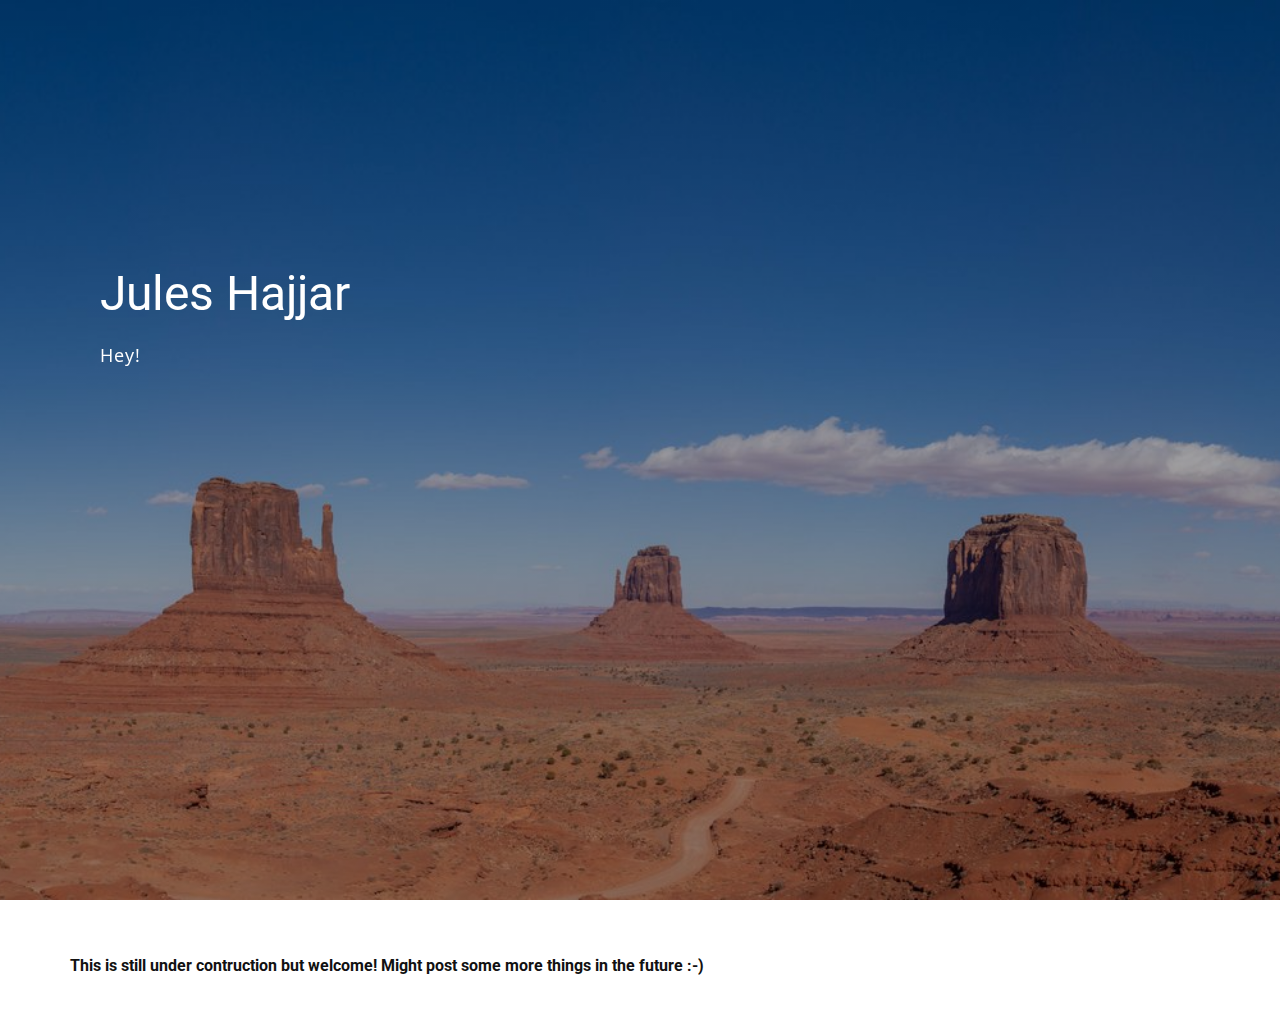
<file: index.html>
<!DOCTYPE html>
<html style="font-size: 16px;" lang="en"><head>
    <meta name="viewport" content="width=device-width, initial-scale=1.0">
    <meta charset="utf-8">
    <meta name="keywords" content="Jules Hajjar">
    <meta name="description" content="">
    <title>Home</title>
    <link rel="stylesheet" href="nicepage.css" media="screen">
<link rel="stylesheet" href="Home.css" media="screen">
    <script class="u-script" type="text/javascript" src="jquery.js" defer=""></script>
    <script class="u-script" type="text/javascript" src="nicepage.js" defer=""></script>
    <meta name="generator" content="Nicepage 5.14.1, nicepage.com">
    <link id="u-theme-google-font" rel="stylesheet" href="https://fonts.googleapis.com/css?family=Roboto:100,100i,300,300i,400,400i,500,500i,700,700i,900,900i|Open+Sans:300,300i,400,400i,500,500i,600,600i,700,700i,800,800i">
    
    
    
    
    <script type="application/ld+json">{
		"@context": "http://schema.org",
		"@type": "Organization",
		"name": "Site1"
}</script>
    <meta name="theme-color" content="#478ac9">
    <meta property="og:title" content="Home">
    <meta property="og:description" content="">
    <meta property="og:type" content="website">
  <meta data-intl-tel-input-cdn-path="intlTelInput/"></head>
  <body data-home-page="Home.html" data-home-page-title="Home" class="u-body u-xl-mode" data-lang="en">
    <section class="u-align-left u-clearfix u-image u-shading u-section-1" id="carousel_560b" data-image-width="14982" data-image-height="5483">
      <div class="u-clearfix u-sheet u-sheet-1">
        <div class="u-align-left u-container-align-left u-container-style u-group u-shape-rectangle u-group-1" data-animation-name="customAnimationIn" data-animation-duration="1500" data-animation-delay="500">
          <div class="u-container-layout u-container-layout-1">
            <h2 class="u-align-left u-font-titillium-Web u-text u-text-1">Jules Hajjar<br>
            </h2>
            <p class="u-align-left u-large-text u-text u-text-body-alt-color u-text-variant u-text-2">Hey!</p>
          </div>
        </div>
      </div>
    </section>
    <section class="u-align-center u-clearfix u-section-2" id="sec-83e2">
      <div class="u-clearfix u-sheet u-sheet-1">
        <h2 class="u-align-left u-text u-text-default u-text-1">This is still under contruction but welcome! Might post some more things in the future :-)</h2>
      </div>
    </section>
    
    
    
    
  
</body></html>
</file>
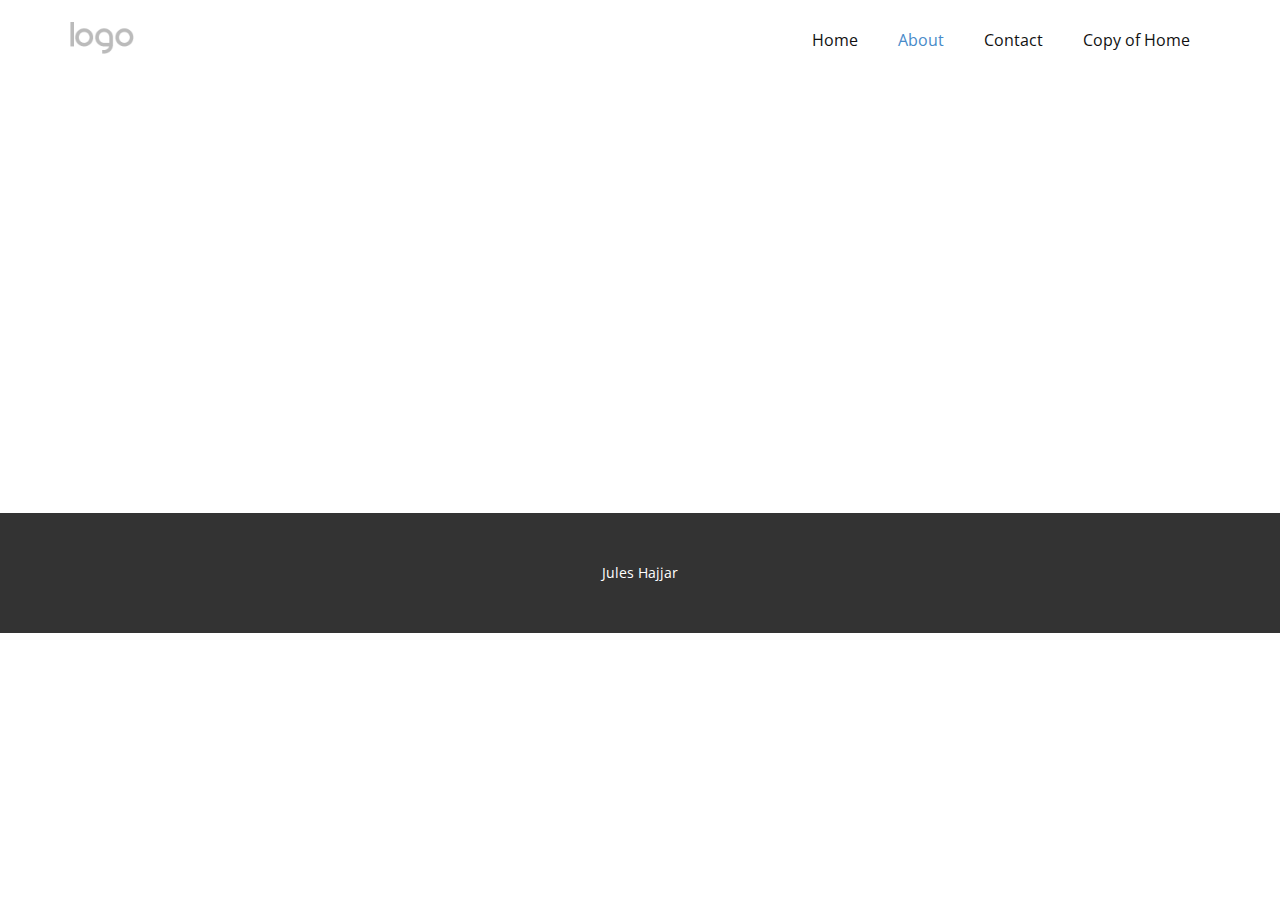
<file: About.html>
<!DOCTYPE html>
<html style="font-size: 16px;" lang="en"><head>
    <meta name="viewport" content="width=device-width, initial-scale=1.0">
    <meta charset="utf-8">
    <meta name="keywords" content="">
    <meta name="description" content="">
    <title>About</title>
    <link rel="stylesheet" href="nicepage.css" media="screen">
<link rel="stylesheet" href="About.css" media="screen">
    <script class="u-script" type="text/javascript" src="jquery.js" defer=""></script>
    <script class="u-script" type="text/javascript" src="nicepage.js" defer=""></script>
    <meta name="generator" content="Nicepage 5.14.1, nicepage.com">
    <link id="u-theme-google-font" rel="stylesheet" href="https://fonts.googleapis.com/css?family=Roboto:100,100i,300,300i,400,400i,500,500i,700,700i,900,900i|Open+Sans:300,300i,400,400i,500,500i,600,600i,700,700i,800,800i">
    
    
    
    <script type="application/ld+json">{
		"@context": "http://schema.org",
		"@type": "Organization",
		"name": "Site1",
		"logo": "/images/default-logo.png"
}</script>
    <meta name="theme-color" content="#478ac9">
    <meta property="og:title" content="About">
    <meta property="og:description" content="">
    <meta property="og:type" content="website">
  <meta data-intl-tel-input-cdn-path="intlTelInput/"></head>
  <body class="u-body u-xl-mode" data-lang="en"><header class="u-clearfix u-header u-header" id="sec-1f97"><div class="u-clearfix u-sheet u-sheet-1">
        <a href="https://nicepage.com" class="u-image u-logo u-image-1">
          <img src="/images/default-logo.png" class="u-logo-image u-logo-image-1">
        </a>
        <nav class="u-menu u-menu-dropdown u-offcanvas u-menu-1">
          <div class="menu-collapse" style="font-size: 1rem; letter-spacing: 0px;">
            <a class="u-button-style u-custom-left-right-menu-spacing u-custom-padding-bottom u-custom-top-bottom-menu-spacing u-nav-link u-text-active-palette-1-base u-text-hover-palette-2-base" href="#">
              <svg class="u-svg-link" viewBox="0 0 24 24"><use xmlns:xlink="http://www.w3.org/1999/xlink" xlink:href="#menu-hamburger"></use></svg>
              <svg class="u-svg-content" version="1.1" id="menu-hamburger" viewBox="0 0 16 16" x="0px" y="0px" xmlns:xlink="http://www.w3.org/1999/xlink" xmlns="http://www.w3.org/2000/svg"><g><rect y="1" width="16" height="2"></rect><rect y="7" width="16" height="2"></rect><rect y="13" width="16" height="2"></rect>
</g></svg>
            </a>
          </div>
          <div class="u-nav-container">
            <ul class="u-nav u-unstyled u-nav-1"><li class="u-nav-item"><a class="u-button-style u-nav-link u-text-active-palette-1-base u-text-hover-palette-2-base" href="/Home.html" style="padding: 10px 20px;">Home</a>
</li><li class="u-nav-item"><a class="u-button-style u-nav-link u-text-active-palette-1-base u-text-hover-palette-2-base" href="/About.html" style="padding: 10px 20px;">About</a>
</li><li class="u-nav-item"><a class="u-button-style u-nav-link u-text-active-palette-1-base u-text-hover-palette-2-base" href="/Contact.html" style="padding: 10px 20px;">Contact</a>
</li><li class="u-nav-item"><a class="u-button-style u-nav-link u-text-active-palette-1-base u-text-hover-palette-2-base" href="/Copy-of-Home.html" style="padding: 10px 20px;">Copy of Home</a>
</li></ul>
          </div>
          <div class="u-nav-container-collapse">
            <div class="u-black u-container-style u-inner-container-layout u-opacity u-opacity-95 u-sidenav">
              <div class="u-inner-container-layout u-sidenav-overflow">
                <div class="u-menu-close"></div>
                <ul class="u-align-center u-nav u-popupmenu-items u-unstyled u-nav-2"><li class="u-nav-item"><a class="u-button-style u-nav-link" href="/Home.html">Home</a>
</li><li class="u-nav-item"><a class="u-button-style u-nav-link" href="/About.html">About</a>
</li><li class="u-nav-item"><a class="u-button-style u-nav-link" href="/Contact.html">Contact</a>
</li><li class="u-nav-item"><a class="u-button-style u-nav-link" href="/Copy-of-Home.html">Copy of Home</a>
</li></ul>
              </div>
            </div>
            <div class="u-black u-menu-overlay u-opacity u-opacity-70"></div>
          </div>
        </nav>
      </div></header>
    <section class="u-clearfix u-section-1" id="sec-818d">
      <div class="u-clearfix u-sheet u-sheet-1"></div>
    </section>
    
    
    
    <footer class="u-align-center u-clearfix u-footer u-grey-80 u-footer" id="sec-cbd0"><div class="u-clearfix u-sheet u-sheet-1">
        <p class="u-small-text u-text u-text-variant u-text-1">Jules Hajjar</p>
      </div></footer>
  
</body></html>
</file>
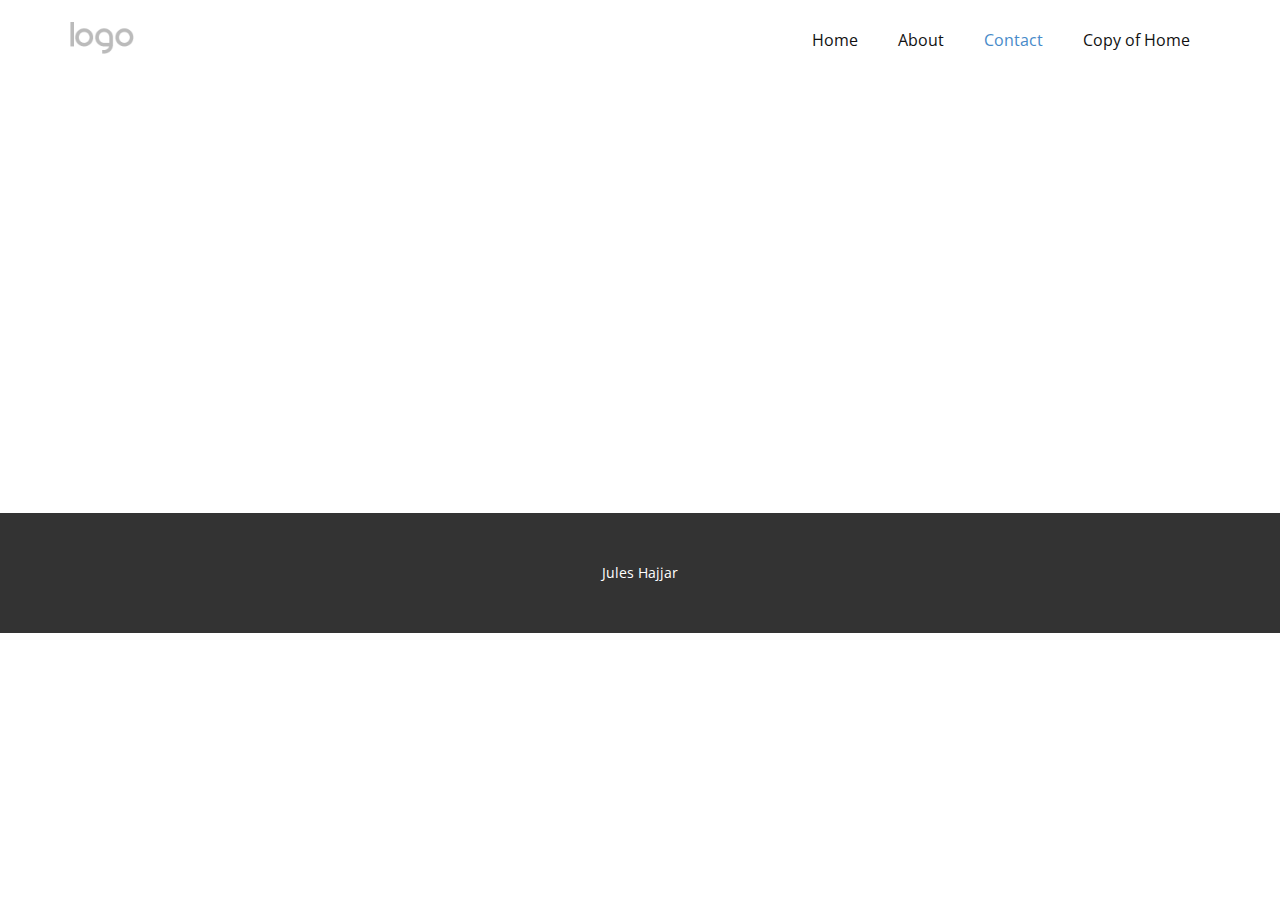
<file: Contact.html>
<!DOCTYPE html>
<html style="font-size: 16px;" lang="en"><head>
    <meta name="viewport" content="width=device-width, initial-scale=1.0">
    <meta charset="utf-8">
    <meta name="keywords" content="">
    <meta name="description" content="">
    <title>Contact</title>
    <link rel="stylesheet" href="nicepage.css" media="screen">
<link rel="stylesheet" href="Contact.css" media="screen">
    <script class="u-script" type="text/javascript" src="jquery.js" defer=""></script>
    <script class="u-script" type="text/javascript" src="nicepage.js" defer=""></script>
    <meta name="generator" content="Nicepage 5.14.1, nicepage.com">
    <link id="u-theme-google-font" rel="stylesheet" href="https://fonts.googleapis.com/css?family=Roboto:100,100i,300,300i,400,400i,500,500i,700,700i,900,900i|Open+Sans:300,300i,400,400i,500,500i,600,600i,700,700i,800,800i">
    
    
    
    <script type="application/ld+json">{
		"@context": "http://schema.org",
		"@type": "Organization",
		"name": "Site1",
		"logo": "/images/default-logo.png"
}</script>
    <meta name="theme-color" content="#478ac9">
    <meta property="og:title" content="Contact">
    <meta property="og:description" content="">
    <meta property="og:type" content="website">
  <meta data-intl-tel-input-cdn-path="intlTelInput/"></head>
  <body class="u-body u-xl-mode" data-lang="en"><header class="u-clearfix u-header u-header" id="sec-1f97"><div class="u-clearfix u-sheet u-sheet-1">
        <a href="https://nicepage.com" class="u-image u-logo u-image-1">
          <img src="/images/default-logo.png" class="u-logo-image u-logo-image-1">
        </a>
        <nav class="u-menu u-menu-dropdown u-offcanvas u-menu-1">
          <div class="menu-collapse" style="font-size: 1rem; letter-spacing: 0px;">
            <a class="u-button-style u-custom-left-right-menu-spacing u-custom-padding-bottom u-custom-top-bottom-menu-spacing u-nav-link u-text-active-palette-1-base u-text-hover-palette-2-base" href="#">
              <svg class="u-svg-link" viewBox="0 0 24 24"><use xmlns:xlink="http://www.w3.org/1999/xlink" xlink:href="#menu-hamburger"></use></svg>
              <svg class="u-svg-content" version="1.1" id="menu-hamburger" viewBox="0 0 16 16" x="0px" y="0px" xmlns:xlink="http://www.w3.org/1999/xlink" xmlns="http://www.w3.org/2000/svg"><g><rect y="1" width="16" height="2"></rect><rect y="7" width="16" height="2"></rect><rect y="13" width="16" height="2"></rect>
</g></svg>
            </a>
          </div>
          <div class="u-nav-container">
            <ul class="u-nav u-unstyled u-nav-1"><li class="u-nav-item"><a class="u-button-style u-nav-link u-text-active-palette-1-base u-text-hover-palette-2-base" href="/Home.html" style="padding: 10px 20px;">Home</a>
</li><li class="u-nav-item"><a class="u-button-style u-nav-link u-text-active-palette-1-base u-text-hover-palette-2-base" href="/About.html" style="padding: 10px 20px;">About</a>
</li><li class="u-nav-item"><a class="u-button-style u-nav-link u-text-active-palette-1-base u-text-hover-palette-2-base" href="/Contact.html" style="padding: 10px 20px;">Contact</a>
</li><li class="u-nav-item"><a class="u-button-style u-nav-link u-text-active-palette-1-base u-text-hover-palette-2-base" href="/Copy-of-Home.html" style="padding: 10px 20px;">Copy of Home</a>
</li></ul>
          </div>
          <div class="u-nav-container-collapse">
            <div class="u-black u-container-style u-inner-container-layout u-opacity u-opacity-95 u-sidenav">
              <div class="u-inner-container-layout u-sidenav-overflow">
                <div class="u-menu-close"></div>
                <ul class="u-align-center u-nav u-popupmenu-items u-unstyled u-nav-2"><li class="u-nav-item"><a class="u-button-style u-nav-link" href="/Home.html">Home</a>
</li><li class="u-nav-item"><a class="u-button-style u-nav-link" href="/About.html">About</a>
</li><li class="u-nav-item"><a class="u-button-style u-nav-link" href="/Contact.html">Contact</a>
</li><li class="u-nav-item"><a class="u-button-style u-nav-link" href="/Copy-of-Home.html">Copy of Home</a>
</li></ul>
              </div>
            </div>
            <div class="u-black u-menu-overlay u-opacity u-opacity-70"></div>
          </div>
        </nav>
      </div></header>
    <section class="u-clearfix u-section-1" id="sec-3b3d">
      <div class="u-clearfix u-sheet u-sheet-1"></div>
    </section>
    
    
    
    <footer class="u-align-center u-clearfix u-footer u-grey-80 u-footer" id="sec-cbd0"><div class="u-clearfix u-sheet u-sheet-1">
        <p class="u-small-text u-text u-text-variant u-text-1">Jules Hajjar</p>
      </div></footer>
  
</body></html>
</file>
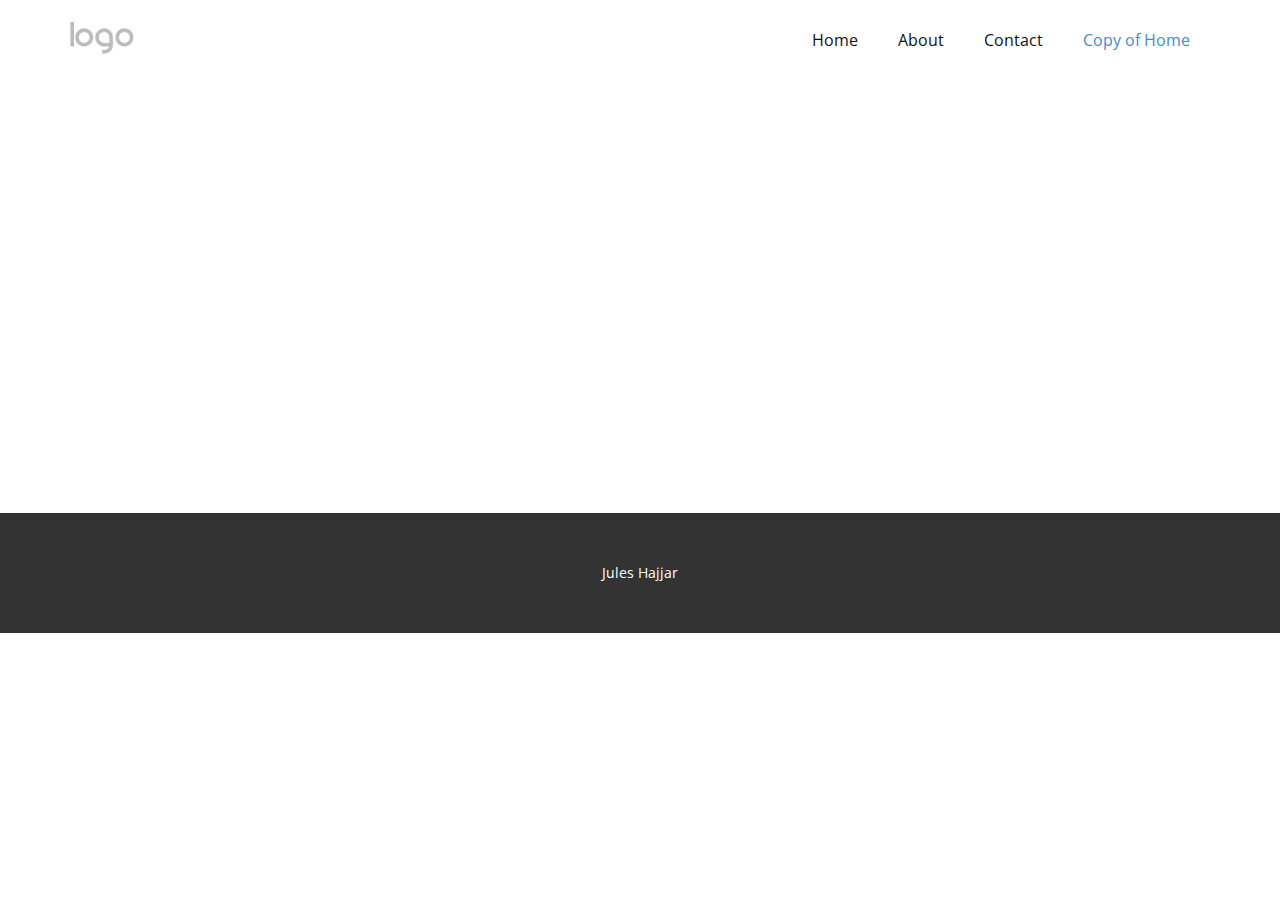
<file: Copy-of-Home.html>
<!DOCTYPE html>
<html style="font-size: 16px;" lang="en"><head>
    <meta name="viewport" content="width=device-width, initial-scale=1.0">
    <meta charset="utf-8">
    <meta name="keywords" content="">
    <meta name="description" content="">
    <title>Copy of Home</title>
    <link rel="stylesheet" href="nicepage.css" media="screen">
<link rel="stylesheet" href="Copy-of-Home.css" media="screen">
    <script class="u-script" type="text/javascript" src="jquery.js" defer=""></script>
    <script class="u-script" type="text/javascript" src="nicepage.js" defer=""></script>
    <meta name="generator" content="Nicepage 5.14.1, nicepage.com">
    <link id="u-theme-google-font" rel="stylesheet" href="https://fonts.googleapis.com/css?family=Roboto:100,100i,300,300i,400,400i,500,500i,700,700i,900,900i|Open+Sans:300,300i,400,400i,500,500i,600,600i,700,700i,800,800i">
    
    
    
    <script type="application/ld+json">{
		"@context": "http://schema.org",
		"@type": "Organization",
		"name": "Site1",
		"logo": "/images/default-logo.png"
}</script>
    <meta name="theme-color" content="#478ac9">
    <meta property="og:title" content="Copy of Home">
    <meta property="og:description" content="">
    <meta property="og:type" content="website">
  <meta data-intl-tel-input-cdn-path="intlTelInput/"></head>
  <body class="u-body u-xl-mode" data-lang="en"><header class="u-clearfix u-header u-header" id="sec-1f97"><div class="u-clearfix u-sheet u-sheet-1">
        <a href="https://nicepage.com" class="u-image u-logo u-image-1">
          <img src="/images/default-logo.png" class="u-logo-image u-logo-image-1">
        </a>
        <nav class="u-menu u-menu-dropdown u-offcanvas u-menu-1">
          <div class="menu-collapse" style="font-size: 1rem; letter-spacing: 0px;">
            <a class="u-button-style u-custom-left-right-menu-spacing u-custom-padding-bottom u-custom-top-bottom-menu-spacing u-nav-link u-text-active-palette-1-base u-text-hover-palette-2-base" href="#">
              <svg class="u-svg-link" viewBox="0 0 24 24"><use xmlns:xlink="http://www.w3.org/1999/xlink" xlink:href="#menu-hamburger"></use></svg>
              <svg class="u-svg-content" version="1.1" id="menu-hamburger" viewBox="0 0 16 16" x="0px" y="0px" xmlns:xlink="http://www.w3.org/1999/xlink" xmlns="http://www.w3.org/2000/svg"><g><rect y="1" width="16" height="2"></rect><rect y="7" width="16" height="2"></rect><rect y="13" width="16" height="2"></rect>
</g></svg>
            </a>
          </div>
          <div class="u-nav-container">
            <ul class="u-nav u-unstyled u-nav-1"><li class="u-nav-item"><a class="u-button-style u-nav-link u-text-active-palette-1-base u-text-hover-palette-2-base" href="/Home.html" style="padding: 10px 20px;">Home</a>
</li><li class="u-nav-item"><a class="u-button-style u-nav-link u-text-active-palette-1-base u-text-hover-palette-2-base" href="/About.html" style="padding: 10px 20px;">About</a>
</li><li class="u-nav-item"><a class="u-button-style u-nav-link u-text-active-palette-1-base u-text-hover-palette-2-base" href="/Contact.html" style="padding: 10px 20px;">Contact</a>
</li><li class="u-nav-item"><a class="u-button-style u-nav-link u-text-active-palette-1-base u-text-hover-palette-2-base" href="/Copy-of-Home.html" style="padding: 10px 20px;">Copy of Home</a>
</li></ul>
          </div>
          <div class="u-nav-container-collapse">
            <div class="u-black u-container-style u-inner-container-layout u-opacity u-opacity-95 u-sidenav">
              <div class="u-inner-container-layout u-sidenav-overflow">
                <div class="u-menu-close"></div>
                <ul class="u-align-center u-nav u-popupmenu-items u-unstyled u-nav-2"><li class="u-nav-item"><a class="u-button-style u-nav-link" href="/Home.html">Home</a>
</li><li class="u-nav-item"><a class="u-button-style u-nav-link" href="/About.html">About</a>
</li><li class="u-nav-item"><a class="u-button-style u-nav-link" href="/Contact.html">Contact</a>
</li><li class="u-nav-item"><a class="u-button-style u-nav-link" href="/Copy-of-Home.html">Copy of Home</a>
</li></ul>
              </div>
            </div>
            <div class="u-black u-menu-overlay u-opacity u-opacity-70"></div>
          </div>
        </nav>
      </div></header>
    <section class="u-clearfix u-section-1" id="sec-2070">
      <div class="u-clearfix u-sheet u-sheet-1"></div>
    </section>
    
    
    
    <footer class="u-align-center u-clearfix u-footer u-grey-80 u-footer" id="sec-cbd0"><div class="u-clearfix u-sheet u-sheet-1">
        <p class="u-small-text u-text u-text-variant u-text-1">Jules Hajjar</p>
      </div></footer>
  
</body></html>
</file>
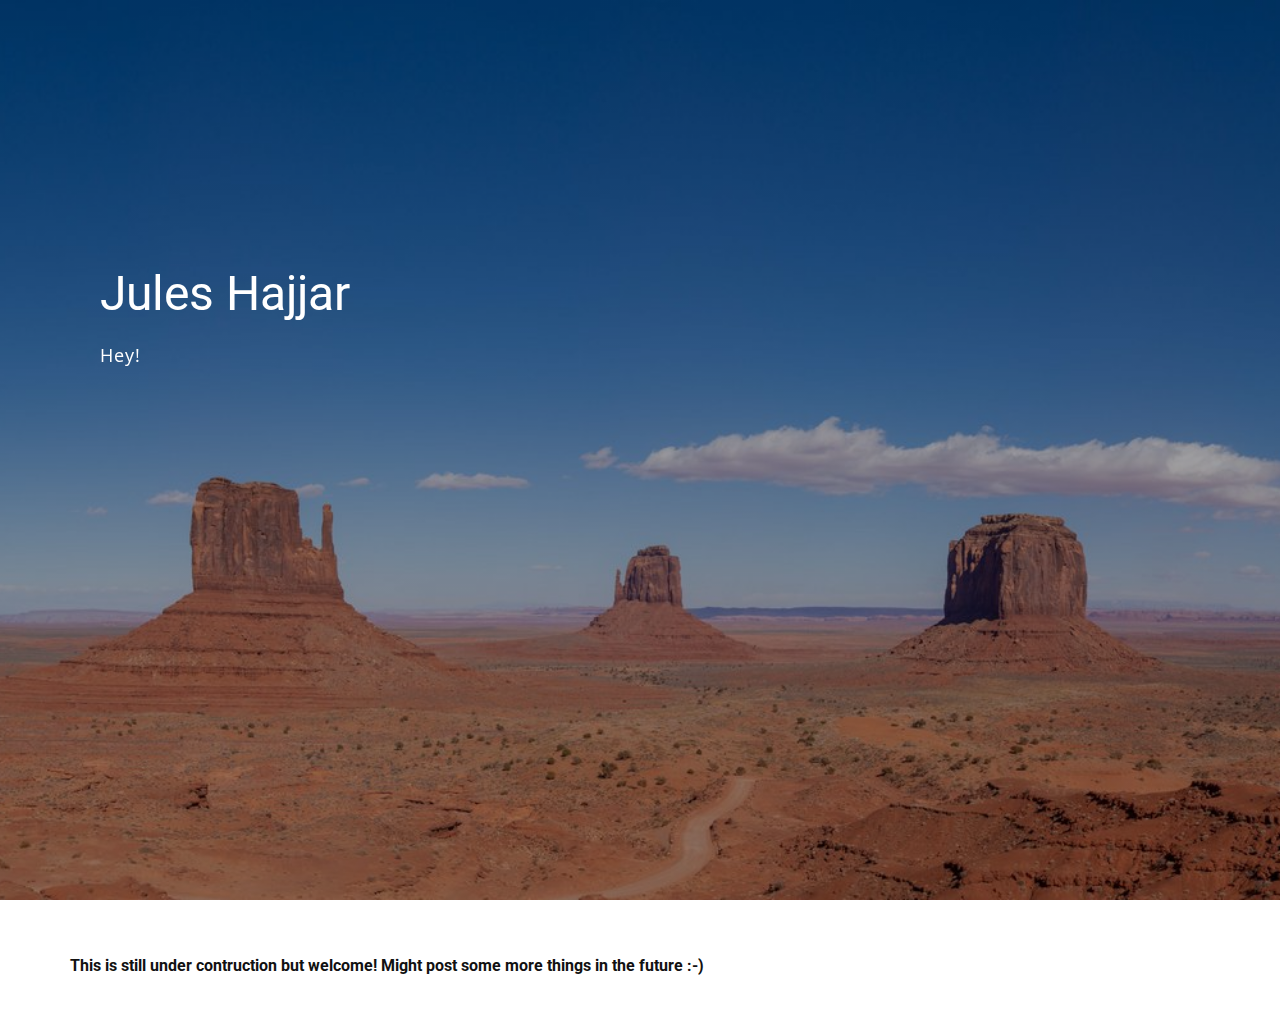
<file: Home.html>
<!DOCTYPE html>
<html style="font-size: 16px;" lang="en"><head>
    <meta name="viewport" content="width=device-width, initial-scale=1.0">
    <meta charset="utf-8">
    <meta name="keywords" content="Jules Hajjar">
    <meta name="description" content="">
    <title>Home</title>
    <link rel="stylesheet" href="nicepage.css" media="screen">
<link rel="stylesheet" href="Home.css" media="screen">
    <script class="u-script" type="text/javascript" src="jquery.js" defer=""></script>
    <script class="u-script" type="text/javascript" src="nicepage.js" defer=""></script>
    <meta name="generator" content="Nicepage 5.14.1, nicepage.com">
    <link id="u-theme-google-font" rel="stylesheet" href="https://fonts.googleapis.com/css?family=Roboto:100,100i,300,300i,400,400i,500,500i,700,700i,900,900i|Open+Sans:300,300i,400,400i,500,500i,600,600i,700,700i,800,800i">
    
    
    
    
    <script type="application/ld+json">{
		"@context": "http://schema.org",
		"@type": "Organization",
		"name": "Site1"
}</script>
    <meta name="theme-color" content="#478ac9">
    <meta property="og:title" content="Home">
    <meta property="og:description" content="">
    <meta property="og:type" content="website">
  <meta data-intl-tel-input-cdn-path="intlTelInput/"></head>
  <body class="u-body u-xl-mode" data-lang="en">
    <section class="u-align-left u-clearfix u-image u-shading u-section-1" id="carousel_560b" data-image-width="14982" data-image-height="5483">
      <div class="u-clearfix u-sheet u-sheet-1">
        <div class="u-align-left u-container-align-left u-container-style u-group u-shape-rectangle u-group-1" data-animation-name="customAnimationIn" data-animation-duration="1500" data-animation-delay="500">
          <div class="u-container-layout u-container-layout-1">
            <h2 class="u-align-left u-font-titillium-Web u-text u-text-1">Jules Hajjar<br>
            </h2>
            <p class="u-align-left u-large-text u-text u-text-body-alt-color u-text-variant u-text-2">Hey!</p>
          </div>
        </div>
      </div>
    </section>
    <section class="u-align-center u-clearfix u-section-2" id="sec-83e2">
      <div class="u-clearfix u-sheet u-sheet-1">
        <h2 class="u-align-left u-text u-text-default u-text-1">This is still under contruction but welcome! Might post some more things in the future :-)</h2>
      </div>
    </section>
    
    
    
    
  
</body></html>
</file>
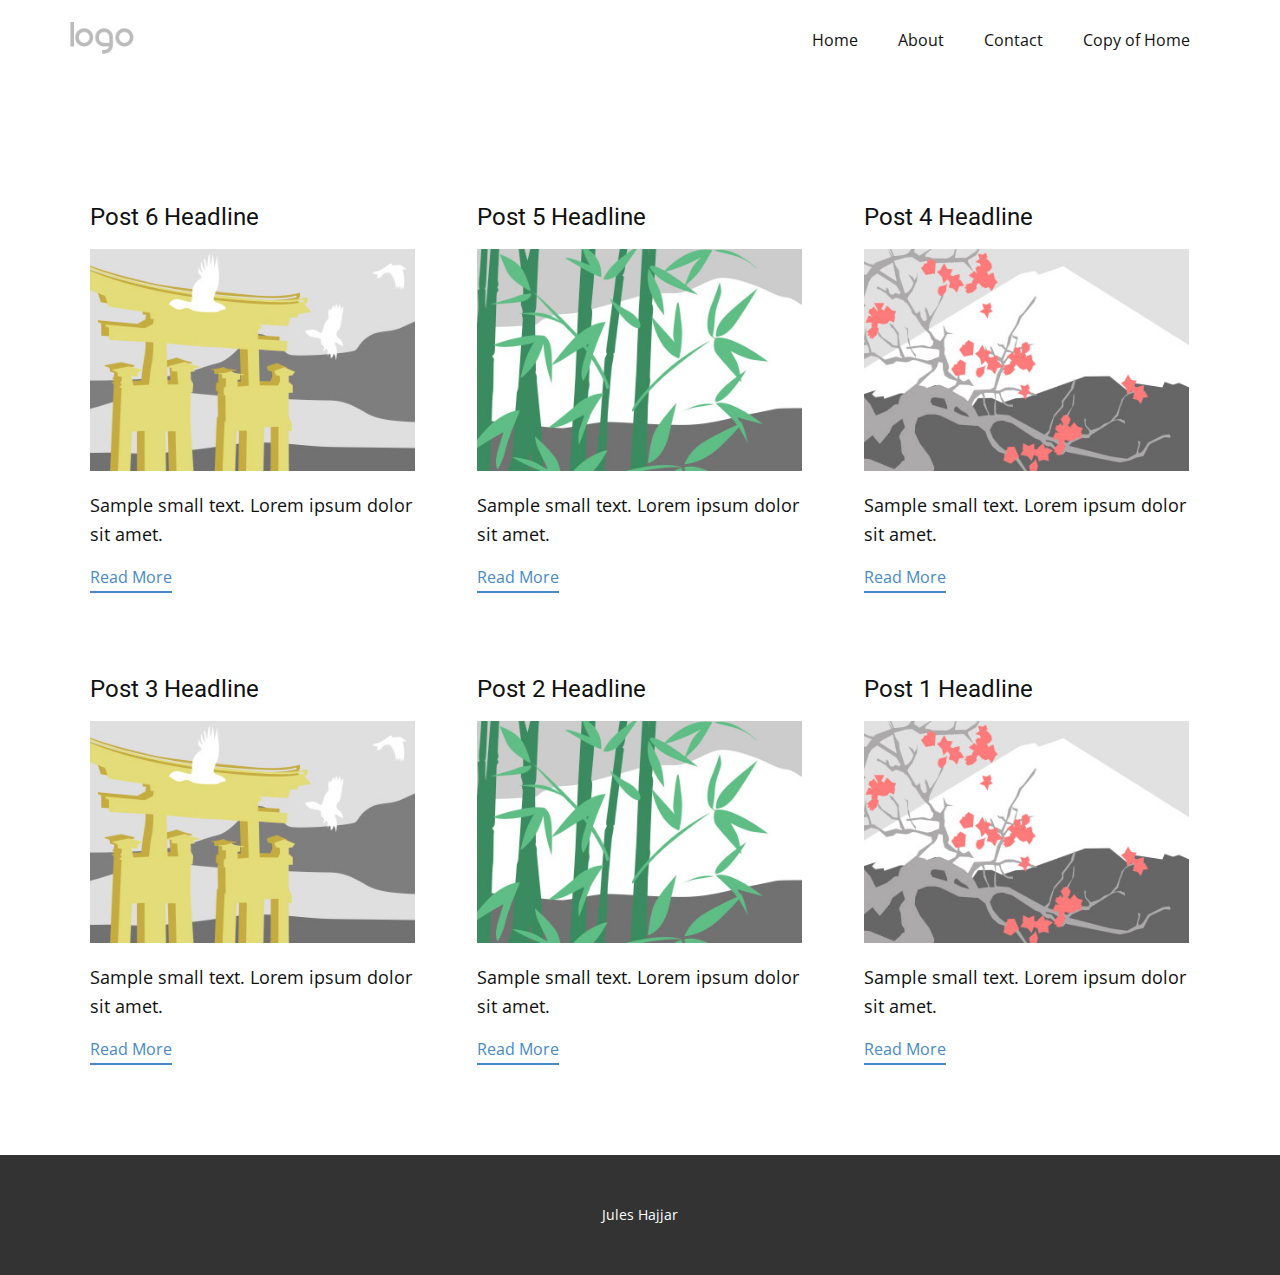
<file: blog/blog.html>
<!DOCTYPE html>
<html style="font-size: 16px;" lang="en"><head>
    <meta name="viewport" content="width=device-width, initial-scale=1.0">
    <meta charset="utf-8">
    <meta name="keywords" content="">
    <meta name="description" content="">
    <title>Blog Template</title>
    <link rel="stylesheet" href="../nicepage.css" media="screen">
<link rel="stylesheet" href="../Blog-Template.css" media="screen">
    <script class="u-script" type="text/javascript" src="../jquery.js" defer=""></script>
    <script class="u-script" type="text/javascript" src="../nicepage.js" defer=""></script>
    <meta name="generator" content="Nicepage 5.14.1, nicepage.com">
    <link id="u-theme-google-font" rel="stylesheet" href="https://fonts.googleapis.com/css?family=Roboto:100,100i,300,300i,400,400i,500,500i,700,700i,900,900i|Open+Sans:300,300i,400,400i,500,500i,600,600i,700,700i,800,800i">
    
    
    
    <script type="application/ld+json">{
		"@context": "http://schema.org",
		"@type": "Organization",
		"name": "Site1",
		"logo": "/images/default-logo.png"
}</script>
    <meta name="theme-color" content="#478ac9">
  <meta data-intl-tel-input-cdn-path="intlTelInput/"></head>
  <body class="u-body u-xl-mode" data-lang="en"><header class="u-clearfix u-header u-header" id="sec-1f97"><div class="u-clearfix u-sheet u-sheet-1">
        <a href="https://nicepage.com" class="u-image u-logo u-image-1">
          <img src="/images/default-logo.png" class="u-logo-image u-logo-image-1">
        </a>
        <nav class="u-menu u-menu-dropdown u-offcanvas u-menu-1">
          <div class="menu-collapse" style="font-size: 1rem; letter-spacing: 0px;">
            <a class="u-button-style u-custom-left-right-menu-spacing u-custom-padding-bottom u-custom-top-bottom-menu-spacing u-nav-link u-text-active-palette-1-base u-text-hover-palette-2-base" href="#">
              <svg class="u-svg-link" viewBox="0 0 24 24"><use xmlns:xlink="http://www.w3.org/1999/xlink" xlink:href="#menu-hamburger"></use></svg>
              <svg class="u-svg-content" version="1.1" id="menu-hamburger" viewBox="0 0 16 16" x="0px" y="0px" xmlns:xlink="http://www.w3.org/1999/xlink" xmlns="http://www.w3.org/2000/svg"><g><rect y="1" width="16" height="2"></rect><rect y="7" width="16" height="2"></rect><rect y="13" width="16" height="2"></rect>
</g></svg>
            </a>
          </div>
          <div class="u-nav-container">
            <ul class="u-nav u-unstyled u-nav-1"><li class="u-nav-item"><a class="u-button-style u-nav-link u-text-active-palette-1-base u-text-hover-palette-2-base" href="/Home.html" style="padding: 10px 20px;">Home</a>
</li><li class="u-nav-item"><a class="u-button-style u-nav-link u-text-active-palette-1-base u-text-hover-palette-2-base" href="/About.html" style="padding: 10px 20px;">About</a>
</li><li class="u-nav-item"><a class="u-button-style u-nav-link u-text-active-palette-1-base u-text-hover-palette-2-base" href="/Contact.html" style="padding: 10px 20px;">Contact</a>
</li><li class="u-nav-item"><a class="u-button-style u-nav-link u-text-active-palette-1-base u-text-hover-palette-2-base" href="/Copy-of-Home.html" style="padding: 10px 20px;">Copy of Home</a>
</li></ul>
          </div>
          <div class="u-nav-container-collapse">
            <div class="u-black u-container-style u-inner-container-layout u-opacity u-opacity-95 u-sidenav">
              <div class="u-inner-container-layout u-sidenav-overflow">
                <div class="u-menu-close"></div>
                <ul class="u-align-center u-nav u-popupmenu-items u-unstyled u-nav-2"><li class="u-nav-item"><a class="u-button-style u-nav-link" href="/Home.html">Home</a>
</li><li class="u-nav-item"><a class="u-button-style u-nav-link" href="/About.html">About</a>
</li><li class="u-nav-item"><a class="u-button-style u-nav-link" href="/Contact.html">Contact</a>
</li><li class="u-nav-item"><a class="u-button-style u-nav-link" href="/Copy-of-Home.html">Copy of Home</a>
</li></ul>
              </div>
            </div>
            <div class="u-black u-menu-overlay u-opacity u-opacity-70"></div>
          </div>
        </nav>
      </div></header>
    <section class="u-clearfix u-section-1" id="sec-5a7b">
      <div class="u-clearfix u-sheet u-valign-middle u-sheet-1"><!--blog--><!--blog_options_json--><!--{"type":"Recent","source":"","tags":"","count":""}--><!--/blog_options_json-->
        <div class="u-blog u-expanded-width u-repeater u-repeater-1"><!--blog_post-->
          <div class="u-blog-post u-container-style u-repeater-item u-white u-repeater-item-1">
            <div class="u-container-layout u-similar-container u-valign-top u-container-layout-1"><!--blog_post_header-->
              <h4 class="u-blog-control u-text u-text-1">
                <a class="u-post-header-link" href="/blog/post-5.html">Post 6 Headline</a>
              </h4><!--/blog_post_header--><!--blog_post_image-->
              <a class="u-post-header-link" href="/blog/post-5.html"><img alt="" class="u-blog-control u-expanded-width u-image u-image-default u-image-1" src="/images/8ad73f3c.jpeg"></a><!--/blog_post_image--><!--blog_post_content-->
              <div class="u-blog-control u-post-content u-text u-text-2 fr-view">Sample small text. Lorem ipsum dolor sit amet.</div><!--/blog_post_content--><!--blog_post_readmore-->
              <a href="/blog/post-5.html" class="u-blog-control u-border-2 u-border-palette-1-base u-btn u-btn-rectangle u-button-style u-none u-btn-1"><!--blog_post_readmore_content--><!--options_json--><!--{"content":"","defaultValue":"Read More"}--><!--/options_json-->Read More<!--/blog_post_readmore_content--></a><!--/blog_post_readmore-->
            </div>
          </div><div class="u-blog-post u-container-style u-repeater-item u-video-cover u-white">
            <div class="u-container-layout u-similar-container u-valign-top u-container-layout-2"><!--blog_post_header-->
              <h4 class="u-blog-control u-text u-text-3">
                <a class="u-post-header-link" href="/blog/post-4.html">Post 5 Headline</a>
              </h4><!--/blog_post_header--><!--blog_post_image-->
              <a class="u-post-header-link" href="/blog/post-4.html"><img alt="" class="u-blog-control u-expanded-width u-image u-image-default u-image-2" src="/images/68f64b9d.jpeg"></a><!--/blog_post_image--><!--blog_post_content-->
              <div class="u-blog-control u-post-content u-text u-text-4 fr-view">Sample small text. Lorem ipsum dolor sit amet.</div><!--/blog_post_content--><!--blog_post_readmore-->
              <a href="/blog/post-4.html" class="u-blog-control u-border-2 u-border-palette-1-base u-btn u-btn-rectangle u-button-style u-none u-btn-2"><!--blog_post_readmore_content--><!--options_json--><!--{"content":"","defaultValue":"Read More"}--><!--/options_json-->Read More<!--/blog_post_readmore_content--></a><!--/blog_post_readmore-->
            </div>
          </div><div class="u-blog-post u-container-style u-repeater-item u-video-cover u-white">
            <div class="u-container-layout u-similar-container u-valign-top u-container-layout-3"><!--blog_post_header-->
              <h4 class="u-blog-control u-text u-text-5">
                <a class="u-post-header-link" href="/blog/post-3.html">Post 4 Headline</a>
              </h4><!--/blog_post_header--><!--blog_post_image-->
              <a class="u-post-header-link" href="/blog/post-3.html"><img alt="" class="u-blog-control u-expanded-width u-image u-image-default u-image-3" src="/images/0fd3416c.jpeg"></a><!--/blog_post_image--><!--blog_post_content-->
              <div class="u-blog-control u-post-content u-text u-text-6 fr-view">Sample small text. Lorem ipsum dolor sit amet.</div><!--/blog_post_content--><!--blog_post_readmore-->
              <a href="/blog/post-3.html" class="u-blog-control u-border-2 u-border-palette-1-base u-btn u-btn-rectangle u-button-style u-none u-btn-3"><!--blog_post_readmore_content--><!--options_json--><!--{"content":"","defaultValue":"Read More"}--><!--/options_json-->Read More<!--/blog_post_readmore_content--></a><!--/blog_post_readmore-->
            </div>
          </div><div class="u-blog-post u-container-style u-repeater-item u-white u-repeater-item-1">
            <div class="u-container-layout u-similar-container u-valign-top u-container-layout-1"><!--blog_post_header-->
              <h4 class="u-blog-control u-text u-text-1">
                <a class="u-post-header-link" href="/blog/post-2.html">Post 3 Headline</a>
              </h4><!--/blog_post_header--><!--blog_post_image-->
              <a class="u-post-header-link" href="/blog/post-2.html"><img alt="" class="u-blog-control u-expanded-width u-image u-image-default u-image-1" src="/images/8ad73f3c.jpeg"></a><!--/blog_post_image--><!--blog_post_content-->
              <div class="u-blog-control u-post-content u-text u-text-2 fr-view">Sample small text. Lorem ipsum dolor sit amet.</div><!--/blog_post_content--><!--blog_post_readmore-->
              <a href="/blog/post-2.html" class="u-blog-control u-border-2 u-border-palette-1-base u-btn u-btn-rectangle u-button-style u-none u-btn-1"><!--blog_post_readmore_content--><!--options_json--><!--{"content":"","defaultValue":"Read More"}--><!--/options_json-->Read More<!--/blog_post_readmore_content--></a><!--/blog_post_readmore-->
            </div>
          </div><div class="u-blog-post u-container-style u-repeater-item u-video-cover u-white">
            <div class="u-container-layout u-similar-container u-valign-top u-container-layout-2"><!--blog_post_header-->
              <h4 class="u-blog-control u-text u-text-3">
                <a class="u-post-header-link" href="/blog/post-1.html">Post 2 Headline</a>
              </h4><!--/blog_post_header--><!--blog_post_image-->
              <a class="u-post-header-link" href="/blog/post-1.html"><img alt="" class="u-blog-control u-expanded-width u-image u-image-default u-image-2" src="/images/68f64b9d.jpeg"></a><!--/blog_post_image--><!--blog_post_content-->
              <div class="u-blog-control u-post-content u-text u-text-4 fr-view">Sample small text. Lorem ipsum dolor sit amet.</div><!--/blog_post_content--><!--blog_post_readmore-->
              <a href="/blog/post-1.html" class="u-blog-control u-border-2 u-border-palette-1-base u-btn u-btn-rectangle u-button-style u-none u-btn-2"><!--blog_post_readmore_content--><!--options_json--><!--{"content":"","defaultValue":"Read More"}--><!--/options_json-->Read More<!--/blog_post_readmore_content--></a><!--/blog_post_readmore-->
            </div>
          </div><div class="u-blog-post u-container-style u-repeater-item u-video-cover u-white">
            <div class="u-container-layout u-similar-container u-valign-top u-container-layout-3"><!--blog_post_header-->
              <h4 class="u-blog-control u-text u-text-5">
                <a class="u-post-header-link" href="/blog/post.html">Post 1 Headline</a>
              </h4><!--/blog_post_header--><!--blog_post_image-->
              <a class="u-post-header-link" href="/blog/post.html"><img alt="" class="u-blog-control u-expanded-width u-image u-image-default u-image-3" src="/images/0fd3416c.jpeg"></a><!--/blog_post_image--><!--blog_post_content-->
              <div class="u-blog-control u-post-content u-text u-text-6 fr-view">Sample small text. Lorem ipsum dolor sit amet.</div><!--/blog_post_content--><!--blog_post_readmore-->
              <a href="/blog/post.html" class="u-blog-control u-border-2 u-border-palette-1-base u-btn u-btn-rectangle u-button-style u-none u-btn-3"><!--blog_post_readmore_content--><!--options_json--><!--{"content":"","defaultValue":"Read More"}--><!--/options_json-->Read More<!--/blog_post_readmore_content--></a><!--/blog_post_readmore-->
            </div>
          </div><!--/blog_post--><!--blog_post-->
          <!--/blog_post--><!--blog_post-->
          <!--/blog_post-->
        </div><!--/blog-->
      </div>
    </section>
    
    
    
    <footer class="u-align-center u-clearfix u-footer u-grey-80 u-footer" id="sec-cbd0"><div class="u-clearfix u-sheet u-sheet-1">
        <p class="u-small-text u-text u-text-variant u-text-1">Jules Hajjar</p>
      </div></footer>
  
</body></html>
</file>
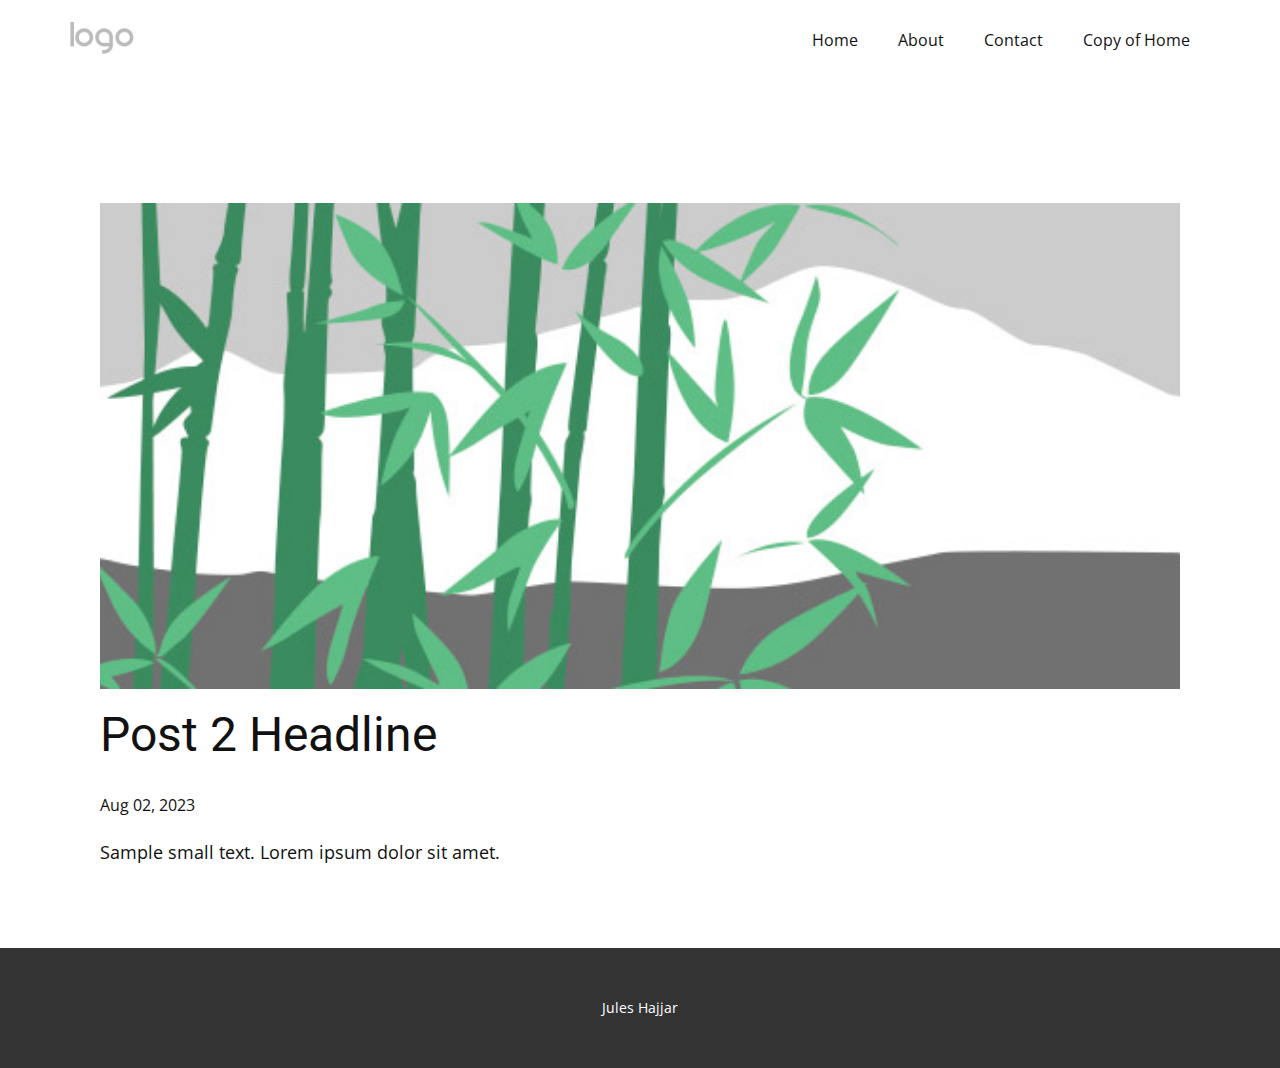
<file: blog/post-1.html>
<!DOCTYPE html>
<html style="font-size: 16px;" lang="en"><head>
    <meta name="viewport" content="width=device-width, initial-scale=1.0">
    <meta charset="utf-8">
    <meta name="keywords" content="Post 1 Headline">
    <meta name="description" content="">
    <title>Post 2 Headline</title>
    <link rel="stylesheet" href="/nicepage.css" media="screen">
<link rel="stylesheet" href="/Post-Template.css" media="screen">
    <script class="u-script" type="text/javascript" src="/jquery.js" defer=""></script>
    <script class="u-script" type="text/javascript" src="/nicepage.js" defer=""></script>
    <meta name="generator" content="Nicepage 5.14.1, nicepage.com">
    <link id="u-theme-google-font" rel="stylesheet" href="https://fonts.googleapis.com/css?family=Roboto:100,100i,300,300i,400,400i,500,500i,700,700i,900,900i|Open+Sans:300,300i,400,400i,500,500i,600,600i,700,700i,800,800i">
    
    
    
    <script type="application/ld+json">{
		"@context": "http://schema.org",
		"@type": "Organization",
		"name": "Site1",
		"logo": "/images/default-logo.png"
}</script>
    <meta name="theme-color" content="#478ac9">
  <meta data-intl-tel-input-cdn-path="intlTelInput/"></head>
  <body class="u-body u-xl-mode" data-lang="en"><header class="u-clearfix u-header u-header" id="sec-1f97"><div class="u-clearfix u-sheet u-sheet-1">
        <a href="https://nicepage.com" class="u-image u-logo u-image-1">
          <img src="/images/default-logo.png" class="u-logo-image u-logo-image-1">
        </a>
        <nav class="u-menu u-menu-dropdown u-offcanvas u-menu-1">
          <div class="menu-collapse" style="font-size: 1rem; letter-spacing: 0px;">
            <a class="u-button-style u-custom-left-right-menu-spacing u-custom-padding-bottom u-custom-top-bottom-menu-spacing u-nav-link u-text-active-palette-1-base u-text-hover-palette-2-base" href="#">
              <svg class="u-svg-link" viewBox="0 0 24 24"><use xmlns:xlink="http://www.w3.org/1999/xlink" xlink:href="#menu-hamburger"></use></svg>
              <svg class="u-svg-content" version="1.1" id="menu-hamburger" viewBox="0 0 16 16" x="0px" y="0px" xmlns:xlink="http://www.w3.org/1999/xlink" xmlns="http://www.w3.org/2000/svg"><g><rect y="1" width="16" height="2"></rect><rect y="7" width="16" height="2"></rect><rect y="13" width="16" height="2"></rect>
</g></svg>
            </a>
          </div>
          <div class="u-nav-container">
            <ul class="u-nav u-unstyled u-nav-1"><li class="u-nav-item"><a class="u-button-style u-nav-link u-text-active-palette-1-base u-text-hover-palette-2-base" href="/Home.html" style="padding: 10px 20px;">Home</a>
</li><li class="u-nav-item"><a class="u-button-style u-nav-link u-text-active-palette-1-base u-text-hover-palette-2-base" href="/About.html" style="padding: 10px 20px;">About</a>
</li><li class="u-nav-item"><a class="u-button-style u-nav-link u-text-active-palette-1-base u-text-hover-palette-2-base" href="/Contact.html" style="padding: 10px 20px;">Contact</a>
</li><li class="u-nav-item"><a class="u-button-style u-nav-link u-text-active-palette-1-base u-text-hover-palette-2-base" href="/Copy-of-Home.html" style="padding: 10px 20px;">Copy of Home</a>
</li></ul>
          </div>
          <div class="u-nav-container-collapse">
            <div class="u-black u-container-style u-inner-container-layout u-opacity u-opacity-95 u-sidenav">
              <div class="u-inner-container-layout u-sidenav-overflow">
                <div class="u-menu-close"></div>
                <ul class="u-align-center u-nav u-popupmenu-items u-unstyled u-nav-2"><li class="u-nav-item"><a class="u-button-style u-nav-link" href="/Home.html">Home</a>
</li><li class="u-nav-item"><a class="u-button-style u-nav-link" href="/About.html">About</a>
</li><li class="u-nav-item"><a class="u-button-style u-nav-link" href="/Contact.html">Contact</a>
</li><li class="u-nav-item"><a class="u-button-style u-nav-link" href="/Copy-of-Home.html">Copy of Home</a>
</li></ul>
              </div>
            </div>
            <div class="u-black u-menu-overlay u-opacity u-opacity-70"></div>
          </div>
        </nav>
      </div></header>
    <section class="u-align-center u-clearfix u-section-1" id="sec-cd53">
      <div class="u-clearfix u-sheet u-valign-middle-md u-valign-middle-sm u-valign-middle-xs u-sheet-1"><!--post_details--><!--post_details_options_json--><!--{"source":""}--><!--/post_details_options_json--><!--blog_post-->
        <div class="u-container-style u-expanded-width u-post-details u-post-details-1">
          <div class="u-container-layout u-valign-middle u-container-layout-1"><!--blog_post_image-->
            <img alt="" class="u-blog-control u-expanded-width u-image u-image-default u-image-1" src="/images/68f64b9d.jpeg"><!--/blog_post_image--><!--blog_post_header-->
            <h2 class="u-blog-control u-text u-text-1">Post 2 Headline</h2><!--/blog_post_header--><!--blog_post_metadata-->
            <div class="u-blog-control u-metadata u-metadata-1"><!--blog_post_metadata_date-->
              <span class="u-meta-date u-meta-icon">Aug 02, 2023</span><!--/blog_post_metadata_date--><!--blog_post_metadata_category-->
              <!--/blog_post_metadata_category--><!--blog_post_metadata_comments-->
              <!--/blog_post_metadata_comments-->
            </div><!--/blog_post_metadata--><!--blog_post_content-->
            <div class="u-align-justify u-blog-control u-post-content u-text u-text-2 fr-view">
  Sample small text. Lorem ipsum dolor sit amet.
  </div><!--/blog_post_content-->
          </div>
        </div><!--/blog_post--><!--/post_details-->
      </div>
    </section>
    
    
    
    <footer class="u-align-center u-clearfix u-footer u-grey-80 u-footer" id="sec-cbd0"><div class="u-clearfix u-sheet u-sheet-1">
        <p class="u-small-text u-text u-text-variant u-text-1">Jules Hajjar</p>
      </div></footer>
  
</body></html>
</file>
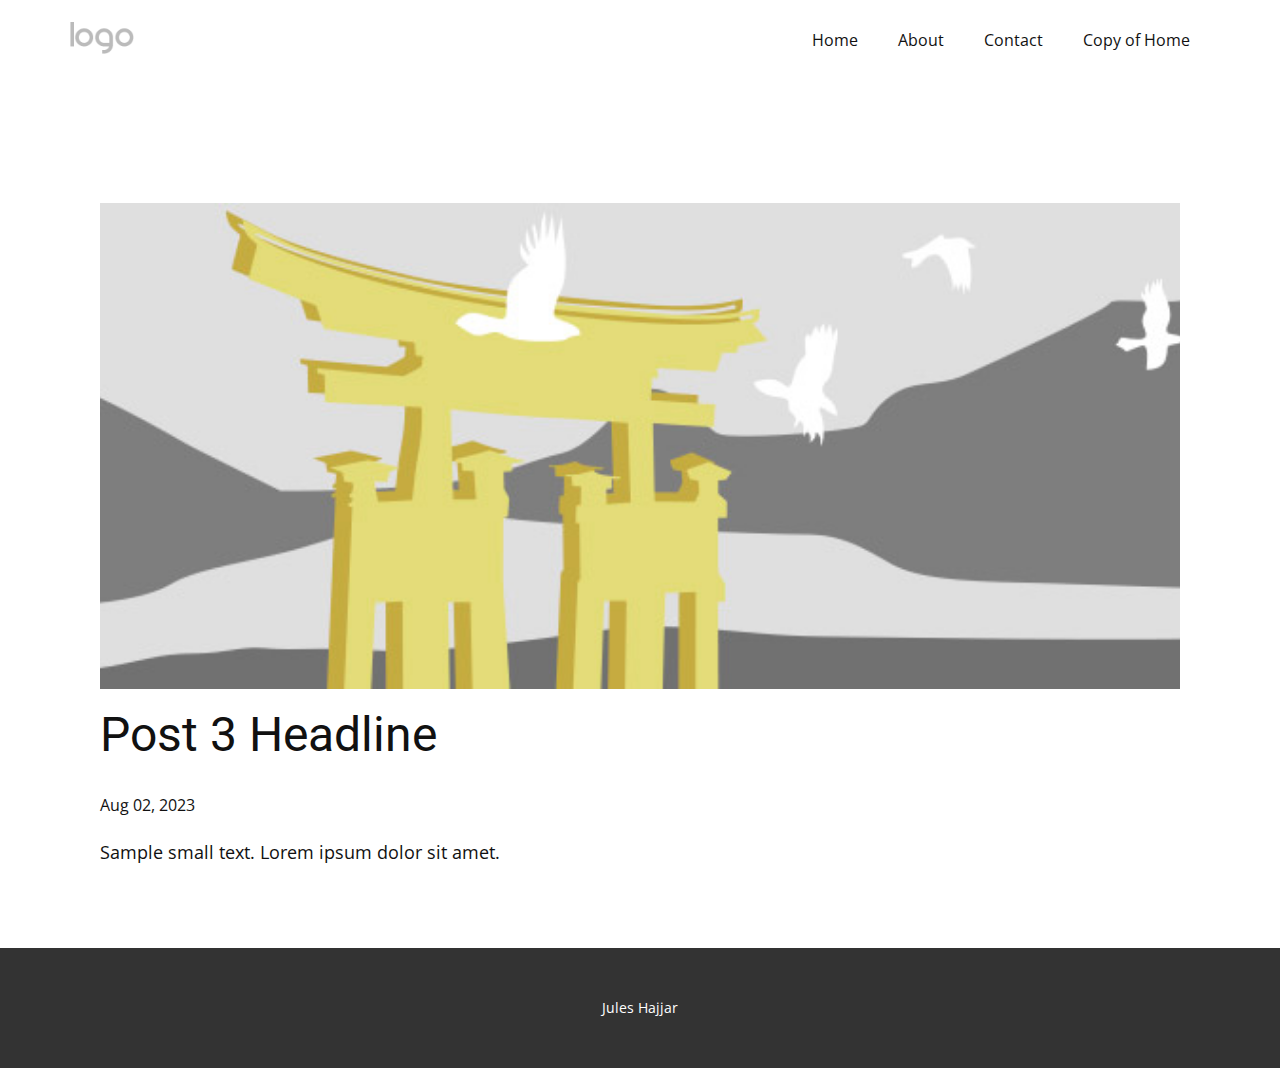
<file: blog/post-2.html>
<!DOCTYPE html>
<html style="font-size: 16px;" lang="en"><head>
    <meta name="viewport" content="width=device-width, initial-scale=1.0">
    <meta charset="utf-8">
    <meta name="keywords" content="Post 1 Headline">
    <meta name="description" content="">
    <title>Post 3 Headline</title>
    <link rel="stylesheet" href="/nicepage.css" media="screen">
<link rel="stylesheet" href="/Post-Template.css" media="screen">
    <script class="u-script" type="text/javascript" src="/jquery.js" defer=""></script>
    <script class="u-script" type="text/javascript" src="/nicepage.js" defer=""></script>
    <meta name="generator" content="Nicepage 5.14.1, nicepage.com">
    <link id="u-theme-google-font" rel="stylesheet" href="https://fonts.googleapis.com/css?family=Roboto:100,100i,300,300i,400,400i,500,500i,700,700i,900,900i|Open+Sans:300,300i,400,400i,500,500i,600,600i,700,700i,800,800i">
    
    
    
    <script type="application/ld+json">{
		"@context": "http://schema.org",
		"@type": "Organization",
		"name": "Site1",
		"logo": "/images/default-logo.png"
}</script>
    <meta name="theme-color" content="#478ac9">
  <meta data-intl-tel-input-cdn-path="intlTelInput/"></head>
  <body class="u-body u-xl-mode" data-lang="en"><header class="u-clearfix u-header u-header" id="sec-1f97"><div class="u-clearfix u-sheet u-sheet-1">
        <a href="https://nicepage.com" class="u-image u-logo u-image-1">
          <img src="/images/default-logo.png" class="u-logo-image u-logo-image-1">
        </a>
        <nav class="u-menu u-menu-dropdown u-offcanvas u-menu-1">
          <div class="menu-collapse" style="font-size: 1rem; letter-spacing: 0px;">
            <a class="u-button-style u-custom-left-right-menu-spacing u-custom-padding-bottom u-custom-top-bottom-menu-spacing u-nav-link u-text-active-palette-1-base u-text-hover-palette-2-base" href="#">
              <svg class="u-svg-link" viewBox="0 0 24 24"><use xmlns:xlink="http://www.w3.org/1999/xlink" xlink:href="#menu-hamburger"></use></svg>
              <svg class="u-svg-content" version="1.1" id="menu-hamburger" viewBox="0 0 16 16" x="0px" y="0px" xmlns:xlink="http://www.w3.org/1999/xlink" xmlns="http://www.w3.org/2000/svg"><g><rect y="1" width="16" height="2"></rect><rect y="7" width="16" height="2"></rect><rect y="13" width="16" height="2"></rect>
</g></svg>
            </a>
          </div>
          <div class="u-nav-container">
            <ul class="u-nav u-unstyled u-nav-1"><li class="u-nav-item"><a class="u-button-style u-nav-link u-text-active-palette-1-base u-text-hover-palette-2-base" href="/Home.html" style="padding: 10px 20px;">Home</a>
</li><li class="u-nav-item"><a class="u-button-style u-nav-link u-text-active-palette-1-base u-text-hover-palette-2-base" href="/About.html" style="padding: 10px 20px;">About</a>
</li><li class="u-nav-item"><a class="u-button-style u-nav-link u-text-active-palette-1-base u-text-hover-palette-2-base" href="/Contact.html" style="padding: 10px 20px;">Contact</a>
</li><li class="u-nav-item"><a class="u-button-style u-nav-link u-text-active-palette-1-base u-text-hover-palette-2-base" href="/Copy-of-Home.html" style="padding: 10px 20px;">Copy of Home</a>
</li></ul>
          </div>
          <div class="u-nav-container-collapse">
            <div class="u-black u-container-style u-inner-container-layout u-opacity u-opacity-95 u-sidenav">
              <div class="u-inner-container-layout u-sidenav-overflow">
                <div class="u-menu-close"></div>
                <ul class="u-align-center u-nav u-popupmenu-items u-unstyled u-nav-2"><li class="u-nav-item"><a class="u-button-style u-nav-link" href="/Home.html">Home</a>
</li><li class="u-nav-item"><a class="u-button-style u-nav-link" href="/About.html">About</a>
</li><li class="u-nav-item"><a class="u-button-style u-nav-link" href="/Contact.html">Contact</a>
</li><li class="u-nav-item"><a class="u-button-style u-nav-link" href="/Copy-of-Home.html">Copy of Home</a>
</li></ul>
              </div>
            </div>
            <div class="u-black u-menu-overlay u-opacity u-opacity-70"></div>
          </div>
        </nav>
      </div></header>
    <section class="u-align-center u-clearfix u-section-1" id="sec-cd53">
      <div class="u-clearfix u-sheet u-valign-middle-md u-valign-middle-sm u-valign-middle-xs u-sheet-1"><!--post_details--><!--post_details_options_json--><!--{"source":""}--><!--/post_details_options_json--><!--blog_post-->
        <div class="u-container-style u-expanded-width u-post-details u-post-details-1">
          <div class="u-container-layout u-valign-middle u-container-layout-1"><!--blog_post_image-->
            <img alt="" class="u-blog-control u-expanded-width u-image u-image-default u-image-1" src="/images/8ad73f3c.jpeg"><!--/blog_post_image--><!--blog_post_header-->
            <h2 class="u-blog-control u-text u-text-1">Post 3 Headline</h2><!--/blog_post_header--><!--blog_post_metadata-->
            <div class="u-blog-control u-metadata u-metadata-1"><!--blog_post_metadata_date-->
              <span class="u-meta-date u-meta-icon">Aug 02, 2023</span><!--/blog_post_metadata_date--><!--blog_post_metadata_category-->
              <!--/blog_post_metadata_category--><!--blog_post_metadata_comments-->
              <!--/blog_post_metadata_comments-->
            </div><!--/blog_post_metadata--><!--blog_post_content-->
            <div class="u-align-justify u-blog-control u-post-content u-text u-text-2 fr-view">
  Sample small text. Lorem ipsum dolor sit amet.
  </div><!--/blog_post_content-->
          </div>
        </div><!--/blog_post--><!--/post_details-->
      </div>
    </section>
    
    
    
    <footer class="u-align-center u-clearfix u-footer u-grey-80 u-footer" id="sec-cbd0"><div class="u-clearfix u-sheet u-sheet-1">
        <p class="u-small-text u-text u-text-variant u-text-1">Jules Hajjar</p>
      </div></footer>
  
</body></html>
</file>
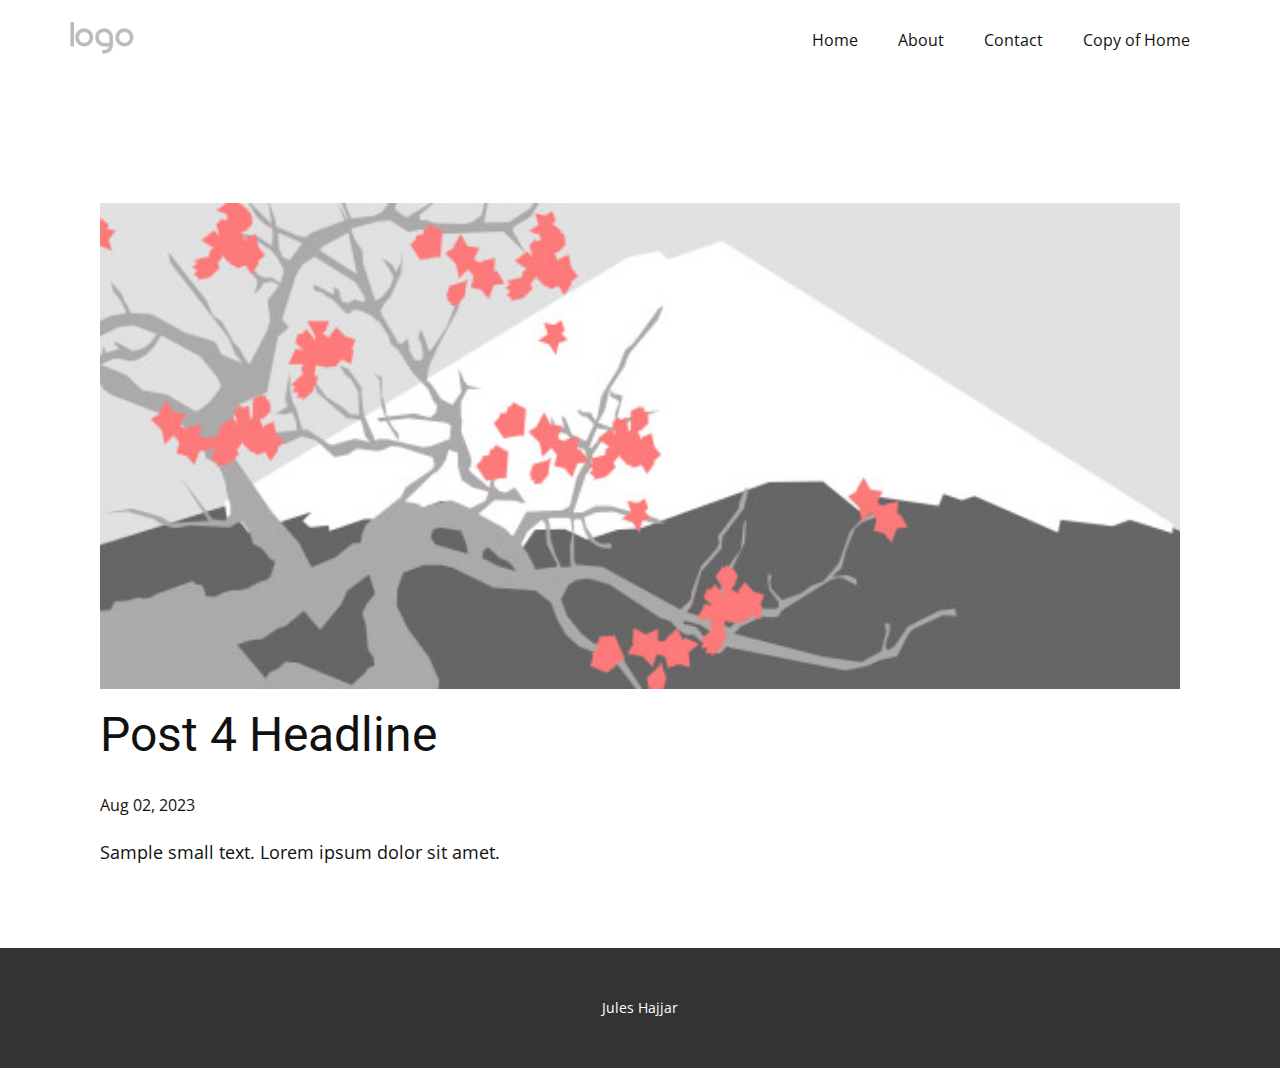
<file: blog/post-3.html>
<!DOCTYPE html>
<html style="font-size: 16px;" lang="en"><head>
    <meta name="viewport" content="width=device-width, initial-scale=1.0">
    <meta charset="utf-8">
    <meta name="keywords" content="Post 1 Headline">
    <meta name="description" content="">
    <title>Post 4 Headline</title>
    <link rel="stylesheet" href="/nicepage.css" media="screen">
<link rel="stylesheet" href="/Post-Template.css" media="screen">
    <script class="u-script" type="text/javascript" src="/jquery.js" defer=""></script>
    <script class="u-script" type="text/javascript" src="/nicepage.js" defer=""></script>
    <meta name="generator" content="Nicepage 5.14.1, nicepage.com">
    <link id="u-theme-google-font" rel="stylesheet" href="https://fonts.googleapis.com/css?family=Roboto:100,100i,300,300i,400,400i,500,500i,700,700i,900,900i|Open+Sans:300,300i,400,400i,500,500i,600,600i,700,700i,800,800i">
    
    
    
    <script type="application/ld+json">{
		"@context": "http://schema.org",
		"@type": "Organization",
		"name": "Site1",
		"logo": "/images/default-logo.png"
}</script>
    <meta name="theme-color" content="#478ac9">
  <meta data-intl-tel-input-cdn-path="intlTelInput/"></head>
  <body class="u-body u-xl-mode" data-lang="en"><header class="u-clearfix u-header u-header" id="sec-1f97"><div class="u-clearfix u-sheet u-sheet-1">
        <a href="https://nicepage.com" class="u-image u-logo u-image-1">
          <img src="/images/default-logo.png" class="u-logo-image u-logo-image-1">
        </a>
        <nav class="u-menu u-menu-dropdown u-offcanvas u-menu-1">
          <div class="menu-collapse" style="font-size: 1rem; letter-spacing: 0px;">
            <a class="u-button-style u-custom-left-right-menu-spacing u-custom-padding-bottom u-custom-top-bottom-menu-spacing u-nav-link u-text-active-palette-1-base u-text-hover-palette-2-base" href="#">
              <svg class="u-svg-link" viewBox="0 0 24 24"><use xmlns:xlink="http://www.w3.org/1999/xlink" xlink:href="#menu-hamburger"></use></svg>
              <svg class="u-svg-content" version="1.1" id="menu-hamburger" viewBox="0 0 16 16" x="0px" y="0px" xmlns:xlink="http://www.w3.org/1999/xlink" xmlns="http://www.w3.org/2000/svg"><g><rect y="1" width="16" height="2"></rect><rect y="7" width="16" height="2"></rect><rect y="13" width="16" height="2"></rect>
</g></svg>
            </a>
          </div>
          <div class="u-nav-container">
            <ul class="u-nav u-unstyled u-nav-1"><li class="u-nav-item"><a class="u-button-style u-nav-link u-text-active-palette-1-base u-text-hover-palette-2-base" href="/Home.html" style="padding: 10px 20px;">Home</a>
</li><li class="u-nav-item"><a class="u-button-style u-nav-link u-text-active-palette-1-base u-text-hover-palette-2-base" href="/About.html" style="padding: 10px 20px;">About</a>
</li><li class="u-nav-item"><a class="u-button-style u-nav-link u-text-active-palette-1-base u-text-hover-palette-2-base" href="/Contact.html" style="padding: 10px 20px;">Contact</a>
</li><li class="u-nav-item"><a class="u-button-style u-nav-link u-text-active-palette-1-base u-text-hover-palette-2-base" href="/Copy-of-Home.html" style="padding: 10px 20px;">Copy of Home</a>
</li></ul>
          </div>
          <div class="u-nav-container-collapse">
            <div class="u-black u-container-style u-inner-container-layout u-opacity u-opacity-95 u-sidenav">
              <div class="u-inner-container-layout u-sidenav-overflow">
                <div class="u-menu-close"></div>
                <ul class="u-align-center u-nav u-popupmenu-items u-unstyled u-nav-2"><li class="u-nav-item"><a class="u-button-style u-nav-link" href="/Home.html">Home</a>
</li><li class="u-nav-item"><a class="u-button-style u-nav-link" href="/About.html">About</a>
</li><li class="u-nav-item"><a class="u-button-style u-nav-link" href="/Contact.html">Contact</a>
</li><li class="u-nav-item"><a class="u-button-style u-nav-link" href="/Copy-of-Home.html">Copy of Home</a>
</li></ul>
              </div>
            </div>
            <div class="u-black u-menu-overlay u-opacity u-opacity-70"></div>
          </div>
        </nav>
      </div></header>
    <section class="u-align-center u-clearfix u-section-1" id="sec-cd53">
      <div class="u-clearfix u-sheet u-valign-middle-md u-valign-middle-sm u-valign-middle-xs u-sheet-1"><!--post_details--><!--post_details_options_json--><!--{"source":""}--><!--/post_details_options_json--><!--blog_post-->
        <div class="u-container-style u-expanded-width u-post-details u-post-details-1">
          <div class="u-container-layout u-valign-middle u-container-layout-1"><!--blog_post_image-->
            <img alt="" class="u-blog-control u-expanded-width u-image u-image-default u-image-1" src="/images/0fd3416c.jpeg"><!--/blog_post_image--><!--blog_post_header-->
            <h2 class="u-blog-control u-text u-text-1">Post 4 Headline</h2><!--/blog_post_header--><!--blog_post_metadata-->
            <div class="u-blog-control u-metadata u-metadata-1"><!--blog_post_metadata_date-->
              <span class="u-meta-date u-meta-icon">Aug 02, 2023</span><!--/blog_post_metadata_date--><!--blog_post_metadata_category-->
              <!--/blog_post_metadata_category--><!--blog_post_metadata_comments-->
              <!--/blog_post_metadata_comments-->
            </div><!--/blog_post_metadata--><!--blog_post_content-->
            <div class="u-align-justify u-blog-control u-post-content u-text u-text-2 fr-view">
  Sample small text. Lorem ipsum dolor sit amet.
  </div><!--/blog_post_content-->
          </div>
        </div><!--/blog_post--><!--/post_details-->
      </div>
    </section>
    
    
    
    <footer class="u-align-center u-clearfix u-footer u-grey-80 u-footer" id="sec-cbd0"><div class="u-clearfix u-sheet u-sheet-1">
        <p class="u-small-text u-text u-text-variant u-text-1">Jules Hajjar</p>
      </div></footer>
  
</body></html>
</file>
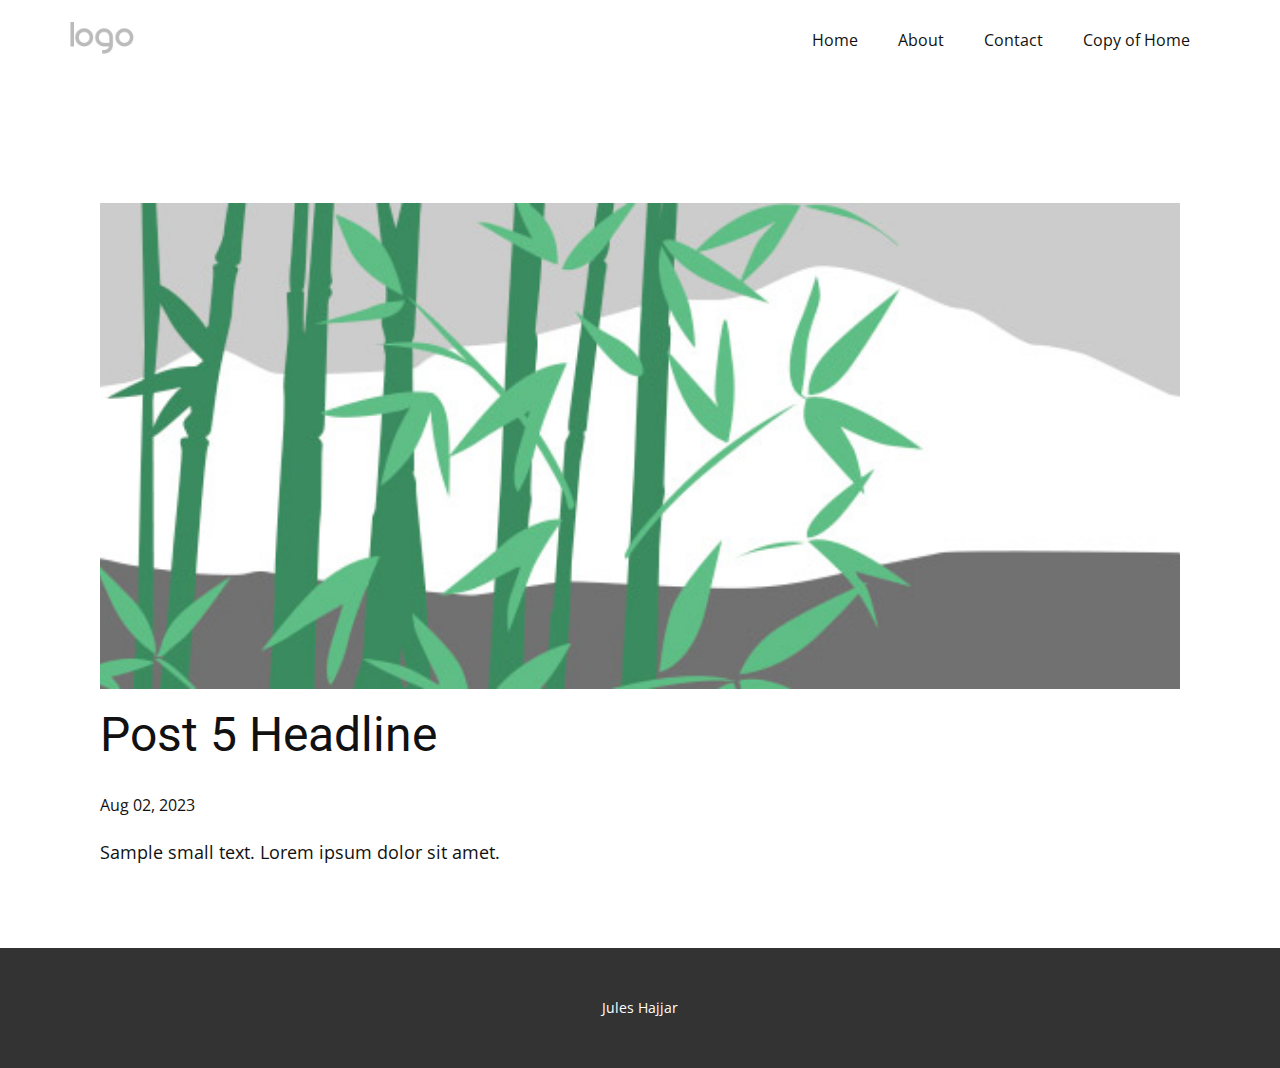
<file: blog/post-4.html>
<!DOCTYPE html>
<html style="font-size: 16px;" lang="en"><head>
    <meta name="viewport" content="width=device-width, initial-scale=1.0">
    <meta charset="utf-8">
    <meta name="keywords" content="Post 1 Headline">
    <meta name="description" content="">
    <title>Post 5 Headline</title>
    <link rel="stylesheet" href="/nicepage.css" media="screen">
<link rel="stylesheet" href="/Post-Template.css" media="screen">
    <script class="u-script" type="text/javascript" src="/jquery.js" defer=""></script>
    <script class="u-script" type="text/javascript" src="/nicepage.js" defer=""></script>
    <meta name="generator" content="Nicepage 5.14.1, nicepage.com">
    <link id="u-theme-google-font" rel="stylesheet" href="https://fonts.googleapis.com/css?family=Roboto:100,100i,300,300i,400,400i,500,500i,700,700i,900,900i|Open+Sans:300,300i,400,400i,500,500i,600,600i,700,700i,800,800i">
    
    
    
    <script type="application/ld+json">{
		"@context": "http://schema.org",
		"@type": "Organization",
		"name": "Site1",
		"logo": "/images/default-logo.png"
}</script>
    <meta name="theme-color" content="#478ac9">
  <meta data-intl-tel-input-cdn-path="intlTelInput/"></head>
  <body class="u-body u-xl-mode" data-lang="en"><header class="u-clearfix u-header u-header" id="sec-1f97"><div class="u-clearfix u-sheet u-sheet-1">
        <a href="https://nicepage.com" class="u-image u-logo u-image-1">
          <img src="/images/default-logo.png" class="u-logo-image u-logo-image-1">
        </a>
        <nav class="u-menu u-menu-dropdown u-offcanvas u-menu-1">
          <div class="menu-collapse" style="font-size: 1rem; letter-spacing: 0px;">
            <a class="u-button-style u-custom-left-right-menu-spacing u-custom-padding-bottom u-custom-top-bottom-menu-spacing u-nav-link u-text-active-palette-1-base u-text-hover-palette-2-base" href="#">
              <svg class="u-svg-link" viewBox="0 0 24 24"><use xmlns:xlink="http://www.w3.org/1999/xlink" xlink:href="#menu-hamburger"></use></svg>
              <svg class="u-svg-content" version="1.1" id="menu-hamburger" viewBox="0 0 16 16" x="0px" y="0px" xmlns:xlink="http://www.w3.org/1999/xlink" xmlns="http://www.w3.org/2000/svg"><g><rect y="1" width="16" height="2"></rect><rect y="7" width="16" height="2"></rect><rect y="13" width="16" height="2"></rect>
</g></svg>
            </a>
          </div>
          <div class="u-nav-container">
            <ul class="u-nav u-unstyled u-nav-1"><li class="u-nav-item"><a class="u-button-style u-nav-link u-text-active-palette-1-base u-text-hover-palette-2-base" href="/Home.html" style="padding: 10px 20px;">Home</a>
</li><li class="u-nav-item"><a class="u-button-style u-nav-link u-text-active-palette-1-base u-text-hover-palette-2-base" href="/About.html" style="padding: 10px 20px;">About</a>
</li><li class="u-nav-item"><a class="u-button-style u-nav-link u-text-active-palette-1-base u-text-hover-palette-2-base" href="/Contact.html" style="padding: 10px 20px;">Contact</a>
</li><li class="u-nav-item"><a class="u-button-style u-nav-link u-text-active-palette-1-base u-text-hover-palette-2-base" href="/Copy-of-Home.html" style="padding: 10px 20px;">Copy of Home</a>
</li></ul>
          </div>
          <div class="u-nav-container-collapse">
            <div class="u-black u-container-style u-inner-container-layout u-opacity u-opacity-95 u-sidenav">
              <div class="u-inner-container-layout u-sidenav-overflow">
                <div class="u-menu-close"></div>
                <ul class="u-align-center u-nav u-popupmenu-items u-unstyled u-nav-2"><li class="u-nav-item"><a class="u-button-style u-nav-link" href="/Home.html">Home</a>
</li><li class="u-nav-item"><a class="u-button-style u-nav-link" href="/About.html">About</a>
</li><li class="u-nav-item"><a class="u-button-style u-nav-link" href="/Contact.html">Contact</a>
</li><li class="u-nav-item"><a class="u-button-style u-nav-link" href="/Copy-of-Home.html">Copy of Home</a>
</li></ul>
              </div>
            </div>
            <div class="u-black u-menu-overlay u-opacity u-opacity-70"></div>
          </div>
        </nav>
      </div></header>
    <section class="u-align-center u-clearfix u-section-1" id="sec-cd53">
      <div class="u-clearfix u-sheet u-valign-middle-md u-valign-middle-sm u-valign-middle-xs u-sheet-1"><!--post_details--><!--post_details_options_json--><!--{"source":""}--><!--/post_details_options_json--><!--blog_post-->
        <div class="u-container-style u-expanded-width u-post-details u-post-details-1">
          <div class="u-container-layout u-valign-middle u-container-layout-1"><!--blog_post_image-->
            <img alt="" class="u-blog-control u-expanded-width u-image u-image-default u-image-1" src="/images/68f64b9d.jpeg"><!--/blog_post_image--><!--blog_post_header-->
            <h2 class="u-blog-control u-text u-text-1">Post 5 Headline</h2><!--/blog_post_header--><!--blog_post_metadata-->
            <div class="u-blog-control u-metadata u-metadata-1"><!--blog_post_metadata_date-->
              <span class="u-meta-date u-meta-icon">Aug 02, 2023</span><!--/blog_post_metadata_date--><!--blog_post_metadata_category-->
              <!--/blog_post_metadata_category--><!--blog_post_metadata_comments-->
              <!--/blog_post_metadata_comments-->
            </div><!--/blog_post_metadata--><!--blog_post_content-->
            <div class="u-align-justify u-blog-control u-post-content u-text u-text-2 fr-view">
  Sample small text. Lorem ipsum dolor sit amet.
  </div><!--/blog_post_content-->
          </div>
        </div><!--/blog_post--><!--/post_details-->
      </div>
    </section>
    
    
    
    <footer class="u-align-center u-clearfix u-footer u-grey-80 u-footer" id="sec-cbd0"><div class="u-clearfix u-sheet u-sheet-1">
        <p class="u-small-text u-text u-text-variant u-text-1">Jules Hajjar</p>
      </div></footer>
  
</body></html>
</file>
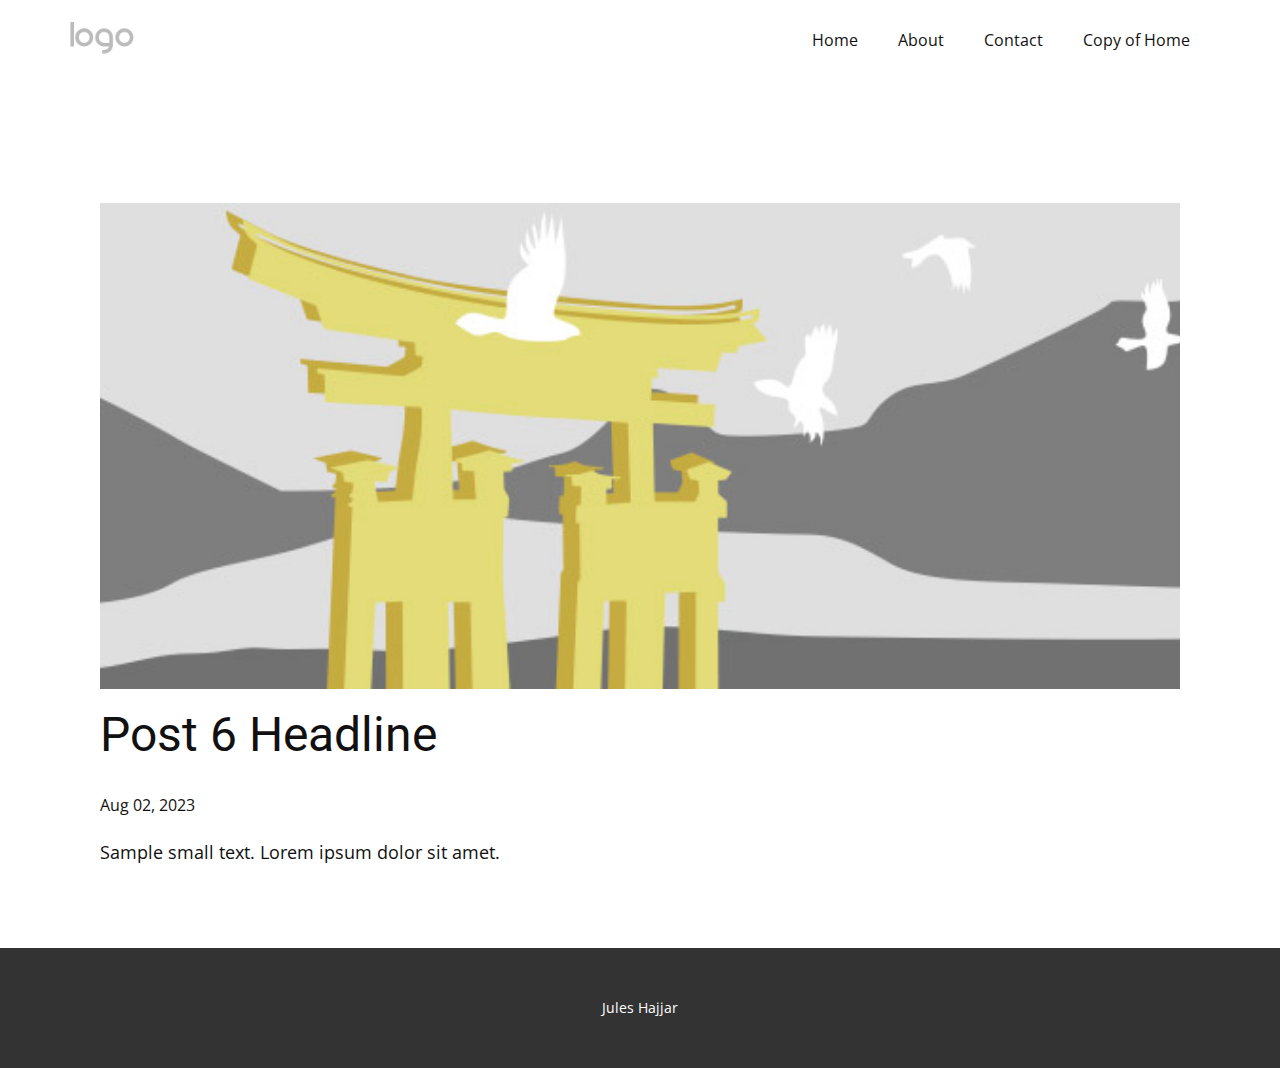
<file: blog/post-5.html>
<!DOCTYPE html>
<html style="font-size: 16px;" lang="en"><head>
    <meta name="viewport" content="width=device-width, initial-scale=1.0">
    <meta charset="utf-8">
    <meta name="keywords" content="Post 1 Headline">
    <meta name="description" content="">
    <title>Post 6 Headline</title>
    <link rel="stylesheet" href="/nicepage.css" media="screen">
<link rel="stylesheet" href="/Post-Template.css" media="screen">
    <script class="u-script" type="text/javascript" src="/jquery.js" defer=""></script>
    <script class="u-script" type="text/javascript" src="/nicepage.js" defer=""></script>
    <meta name="generator" content="Nicepage 5.14.1, nicepage.com">
    <link id="u-theme-google-font" rel="stylesheet" href="https://fonts.googleapis.com/css?family=Roboto:100,100i,300,300i,400,400i,500,500i,700,700i,900,900i|Open+Sans:300,300i,400,400i,500,500i,600,600i,700,700i,800,800i">
    
    
    
    <script type="application/ld+json">{
		"@context": "http://schema.org",
		"@type": "Organization",
		"name": "Site1",
		"logo": "/images/default-logo.png"
}</script>
    <meta name="theme-color" content="#478ac9">
  <meta data-intl-tel-input-cdn-path="intlTelInput/"></head>
  <body class="u-body u-xl-mode" data-lang="en"><header class="u-clearfix u-header u-header" id="sec-1f97"><div class="u-clearfix u-sheet u-sheet-1">
        <a href="https://nicepage.com" class="u-image u-logo u-image-1">
          <img src="/images/default-logo.png" class="u-logo-image u-logo-image-1">
        </a>
        <nav class="u-menu u-menu-dropdown u-offcanvas u-menu-1">
          <div class="menu-collapse" style="font-size: 1rem; letter-spacing: 0px;">
            <a class="u-button-style u-custom-left-right-menu-spacing u-custom-padding-bottom u-custom-top-bottom-menu-spacing u-nav-link u-text-active-palette-1-base u-text-hover-palette-2-base" href="#">
              <svg class="u-svg-link" viewBox="0 0 24 24"><use xmlns:xlink="http://www.w3.org/1999/xlink" xlink:href="#menu-hamburger"></use></svg>
              <svg class="u-svg-content" version="1.1" id="menu-hamburger" viewBox="0 0 16 16" x="0px" y="0px" xmlns:xlink="http://www.w3.org/1999/xlink" xmlns="http://www.w3.org/2000/svg"><g><rect y="1" width="16" height="2"></rect><rect y="7" width="16" height="2"></rect><rect y="13" width="16" height="2"></rect>
</g></svg>
            </a>
          </div>
          <div class="u-nav-container">
            <ul class="u-nav u-unstyled u-nav-1"><li class="u-nav-item"><a class="u-button-style u-nav-link u-text-active-palette-1-base u-text-hover-palette-2-base" href="/Home.html" style="padding: 10px 20px;">Home</a>
</li><li class="u-nav-item"><a class="u-button-style u-nav-link u-text-active-palette-1-base u-text-hover-palette-2-base" href="/About.html" style="padding: 10px 20px;">About</a>
</li><li class="u-nav-item"><a class="u-button-style u-nav-link u-text-active-palette-1-base u-text-hover-palette-2-base" href="/Contact.html" style="padding: 10px 20px;">Contact</a>
</li><li class="u-nav-item"><a class="u-button-style u-nav-link u-text-active-palette-1-base u-text-hover-palette-2-base" href="/Copy-of-Home.html" style="padding: 10px 20px;">Copy of Home</a>
</li></ul>
          </div>
          <div class="u-nav-container-collapse">
            <div class="u-black u-container-style u-inner-container-layout u-opacity u-opacity-95 u-sidenav">
              <div class="u-inner-container-layout u-sidenav-overflow">
                <div class="u-menu-close"></div>
                <ul class="u-align-center u-nav u-popupmenu-items u-unstyled u-nav-2"><li class="u-nav-item"><a class="u-button-style u-nav-link" href="/Home.html">Home</a>
</li><li class="u-nav-item"><a class="u-button-style u-nav-link" href="/About.html">About</a>
</li><li class="u-nav-item"><a class="u-button-style u-nav-link" href="/Contact.html">Contact</a>
</li><li class="u-nav-item"><a class="u-button-style u-nav-link" href="/Copy-of-Home.html">Copy of Home</a>
</li></ul>
              </div>
            </div>
            <div class="u-black u-menu-overlay u-opacity u-opacity-70"></div>
          </div>
        </nav>
      </div></header>
    <section class="u-align-center u-clearfix u-section-1" id="sec-cd53">
      <div class="u-clearfix u-sheet u-valign-middle-md u-valign-middle-sm u-valign-middle-xs u-sheet-1"><!--post_details--><!--post_details_options_json--><!--{"source":""}--><!--/post_details_options_json--><!--blog_post-->
        <div class="u-container-style u-expanded-width u-post-details u-post-details-1">
          <div class="u-container-layout u-valign-middle u-container-layout-1"><!--blog_post_image-->
            <img alt="" class="u-blog-control u-expanded-width u-image u-image-default u-image-1" src="/images/8ad73f3c.jpeg"><!--/blog_post_image--><!--blog_post_header-->
            <h2 class="u-blog-control u-text u-text-1">Post 6 Headline</h2><!--/blog_post_header--><!--blog_post_metadata-->
            <div class="u-blog-control u-metadata u-metadata-1"><!--blog_post_metadata_date-->
              <span class="u-meta-date u-meta-icon">Aug 02, 2023</span><!--/blog_post_metadata_date--><!--blog_post_metadata_category-->
              <!--/blog_post_metadata_category--><!--blog_post_metadata_comments-->
              <!--/blog_post_metadata_comments-->
            </div><!--/blog_post_metadata--><!--blog_post_content-->
            <div class="u-align-justify u-blog-control u-post-content u-text u-text-2 fr-view">
  Sample small text. Lorem ipsum dolor sit amet.
  </div><!--/blog_post_content-->
          </div>
        </div><!--/blog_post--><!--/post_details-->
      </div>
    </section>
    
    
    
    <footer class="u-align-center u-clearfix u-footer u-grey-80 u-footer" id="sec-cbd0"><div class="u-clearfix u-sheet u-sheet-1">
        <p class="u-small-text u-text u-text-variant u-text-1">Jules Hajjar</p>
      </div></footer>
  
</body></html>
</file>
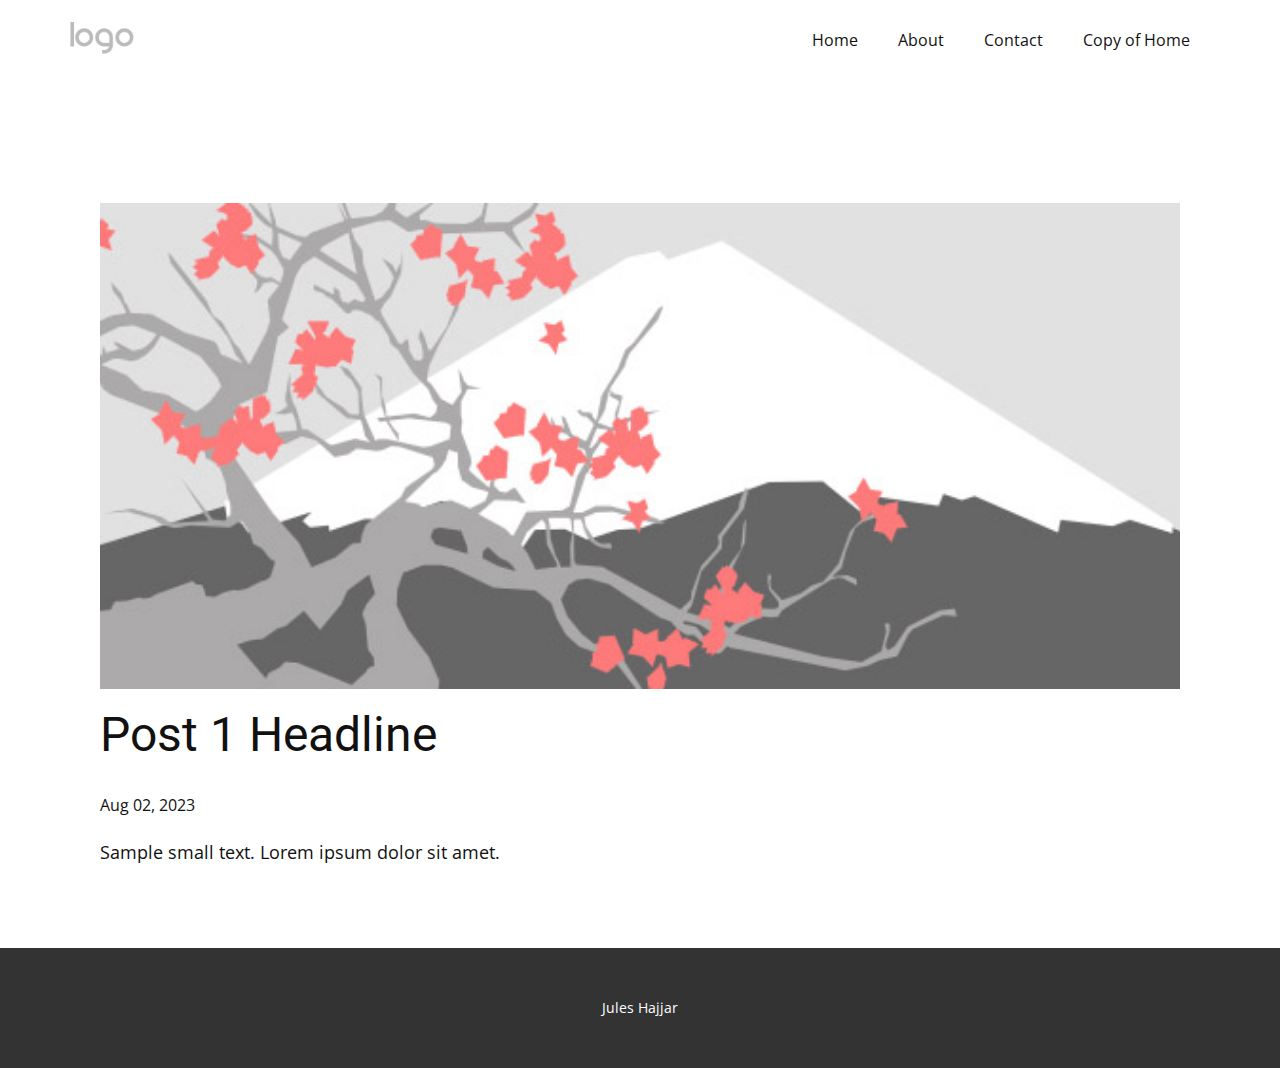
<file: blog/post.html>
<!DOCTYPE html>
<html style="font-size: 16px;" lang="en"><head>
    <meta name="viewport" content="width=device-width, initial-scale=1.0">
    <meta charset="utf-8">
    <meta name="keywords" content="Post 1 Headline">
    <meta name="description" content="">
    <title>Post 1 Headline</title>
    <link rel="stylesheet" href="/nicepage.css" media="screen">
<link rel="stylesheet" href="/Post-Template.css" media="screen">
    <script class="u-script" type="text/javascript" src="/jquery.js" defer=""></script>
    <script class="u-script" type="text/javascript" src="/nicepage.js" defer=""></script>
    <meta name="generator" content="Nicepage 5.14.1, nicepage.com">
    <link id="u-theme-google-font" rel="stylesheet" href="https://fonts.googleapis.com/css?family=Roboto:100,100i,300,300i,400,400i,500,500i,700,700i,900,900i|Open+Sans:300,300i,400,400i,500,500i,600,600i,700,700i,800,800i">
    
    
    
    <script type="application/ld+json">{
		"@context": "http://schema.org",
		"@type": "Organization",
		"name": "Site1",
		"logo": "/images/default-logo.png"
}</script>
    <meta name="theme-color" content="#478ac9">
  <meta data-intl-tel-input-cdn-path="intlTelInput/"></head>
  <body class="u-body u-xl-mode" data-lang="en"><header class="u-clearfix u-header u-header" id="sec-1f97"><div class="u-clearfix u-sheet u-sheet-1">
        <a href="https://nicepage.com" class="u-image u-logo u-image-1">
          <img src="/images/default-logo.png" class="u-logo-image u-logo-image-1">
        </a>
        <nav class="u-menu u-menu-dropdown u-offcanvas u-menu-1">
          <div class="menu-collapse" style="font-size: 1rem; letter-spacing: 0px;">
            <a class="u-button-style u-custom-left-right-menu-spacing u-custom-padding-bottom u-custom-top-bottom-menu-spacing u-nav-link u-text-active-palette-1-base u-text-hover-palette-2-base" href="#">
              <svg class="u-svg-link" viewBox="0 0 24 24"><use xmlns:xlink="http://www.w3.org/1999/xlink" xlink:href="#menu-hamburger"></use></svg>
              <svg class="u-svg-content" version="1.1" id="menu-hamburger" viewBox="0 0 16 16" x="0px" y="0px" xmlns:xlink="http://www.w3.org/1999/xlink" xmlns="http://www.w3.org/2000/svg"><g><rect y="1" width="16" height="2"></rect><rect y="7" width="16" height="2"></rect><rect y="13" width="16" height="2"></rect>
</g></svg>
            </a>
          </div>
          <div class="u-nav-container">
            <ul class="u-nav u-unstyled u-nav-1"><li class="u-nav-item"><a class="u-button-style u-nav-link u-text-active-palette-1-base u-text-hover-palette-2-base" href="/Home.html" style="padding: 10px 20px;">Home</a>
</li><li class="u-nav-item"><a class="u-button-style u-nav-link u-text-active-palette-1-base u-text-hover-palette-2-base" href="/About.html" style="padding: 10px 20px;">About</a>
</li><li class="u-nav-item"><a class="u-button-style u-nav-link u-text-active-palette-1-base u-text-hover-palette-2-base" href="/Contact.html" style="padding: 10px 20px;">Contact</a>
</li><li class="u-nav-item"><a class="u-button-style u-nav-link u-text-active-palette-1-base u-text-hover-palette-2-base" href="/Copy-of-Home.html" style="padding: 10px 20px;">Copy of Home</a>
</li></ul>
          </div>
          <div class="u-nav-container-collapse">
            <div class="u-black u-container-style u-inner-container-layout u-opacity u-opacity-95 u-sidenav">
              <div class="u-inner-container-layout u-sidenav-overflow">
                <div class="u-menu-close"></div>
                <ul class="u-align-center u-nav u-popupmenu-items u-unstyled u-nav-2"><li class="u-nav-item"><a class="u-button-style u-nav-link" href="/Home.html">Home</a>
</li><li class="u-nav-item"><a class="u-button-style u-nav-link" href="/About.html">About</a>
</li><li class="u-nav-item"><a class="u-button-style u-nav-link" href="/Contact.html">Contact</a>
</li><li class="u-nav-item"><a class="u-button-style u-nav-link" href="/Copy-of-Home.html">Copy of Home</a>
</li></ul>
              </div>
            </div>
            <div class="u-black u-menu-overlay u-opacity u-opacity-70"></div>
          </div>
        </nav>
      </div></header>
    <section class="u-align-center u-clearfix u-section-1" id="sec-cd53">
      <div class="u-clearfix u-sheet u-valign-middle-md u-valign-middle-sm u-valign-middle-xs u-sheet-1"><!--post_details--><!--post_details_options_json--><!--{"source":""}--><!--/post_details_options_json--><!--blog_post-->
        <div class="u-container-style u-expanded-width u-post-details u-post-details-1">
          <div class="u-container-layout u-valign-middle u-container-layout-1"><!--blog_post_image-->
            <img alt="" class="u-blog-control u-expanded-width u-image u-image-default u-image-1" src="/images/0fd3416c.jpeg"><!--/blog_post_image--><!--blog_post_header-->
            <h2 class="u-blog-control u-text u-text-1">Post 1 Headline</h2><!--/blog_post_header--><!--blog_post_metadata-->
            <div class="u-blog-control u-metadata u-metadata-1"><!--blog_post_metadata_date-->
              <span class="u-meta-date u-meta-icon">Aug 02, 2023</span><!--/blog_post_metadata_date--><!--blog_post_metadata_category-->
              <!--/blog_post_metadata_category--><!--blog_post_metadata_comments-->
              <!--/blog_post_metadata_comments-->
            </div><!--/blog_post_metadata--><!--blog_post_content-->
            <div class="u-align-justify u-blog-control u-post-content u-text u-text-2 fr-view">
  Sample small text. Lorem ipsum dolor sit amet.
  </div><!--/blog_post_content-->
          </div>
        </div><!--/blog_post--><!--/post_details-->
      </div>
    </section>
    
    
    
    <footer class="u-align-center u-clearfix u-footer u-grey-80 u-footer" id="sec-cbd0"><div class="u-clearfix u-sheet u-sheet-1">
        <p class="u-small-text u-text u-text-variant u-text-1">Jules Hajjar</p>
      </div></footer>
  
</body></html>
</file>
